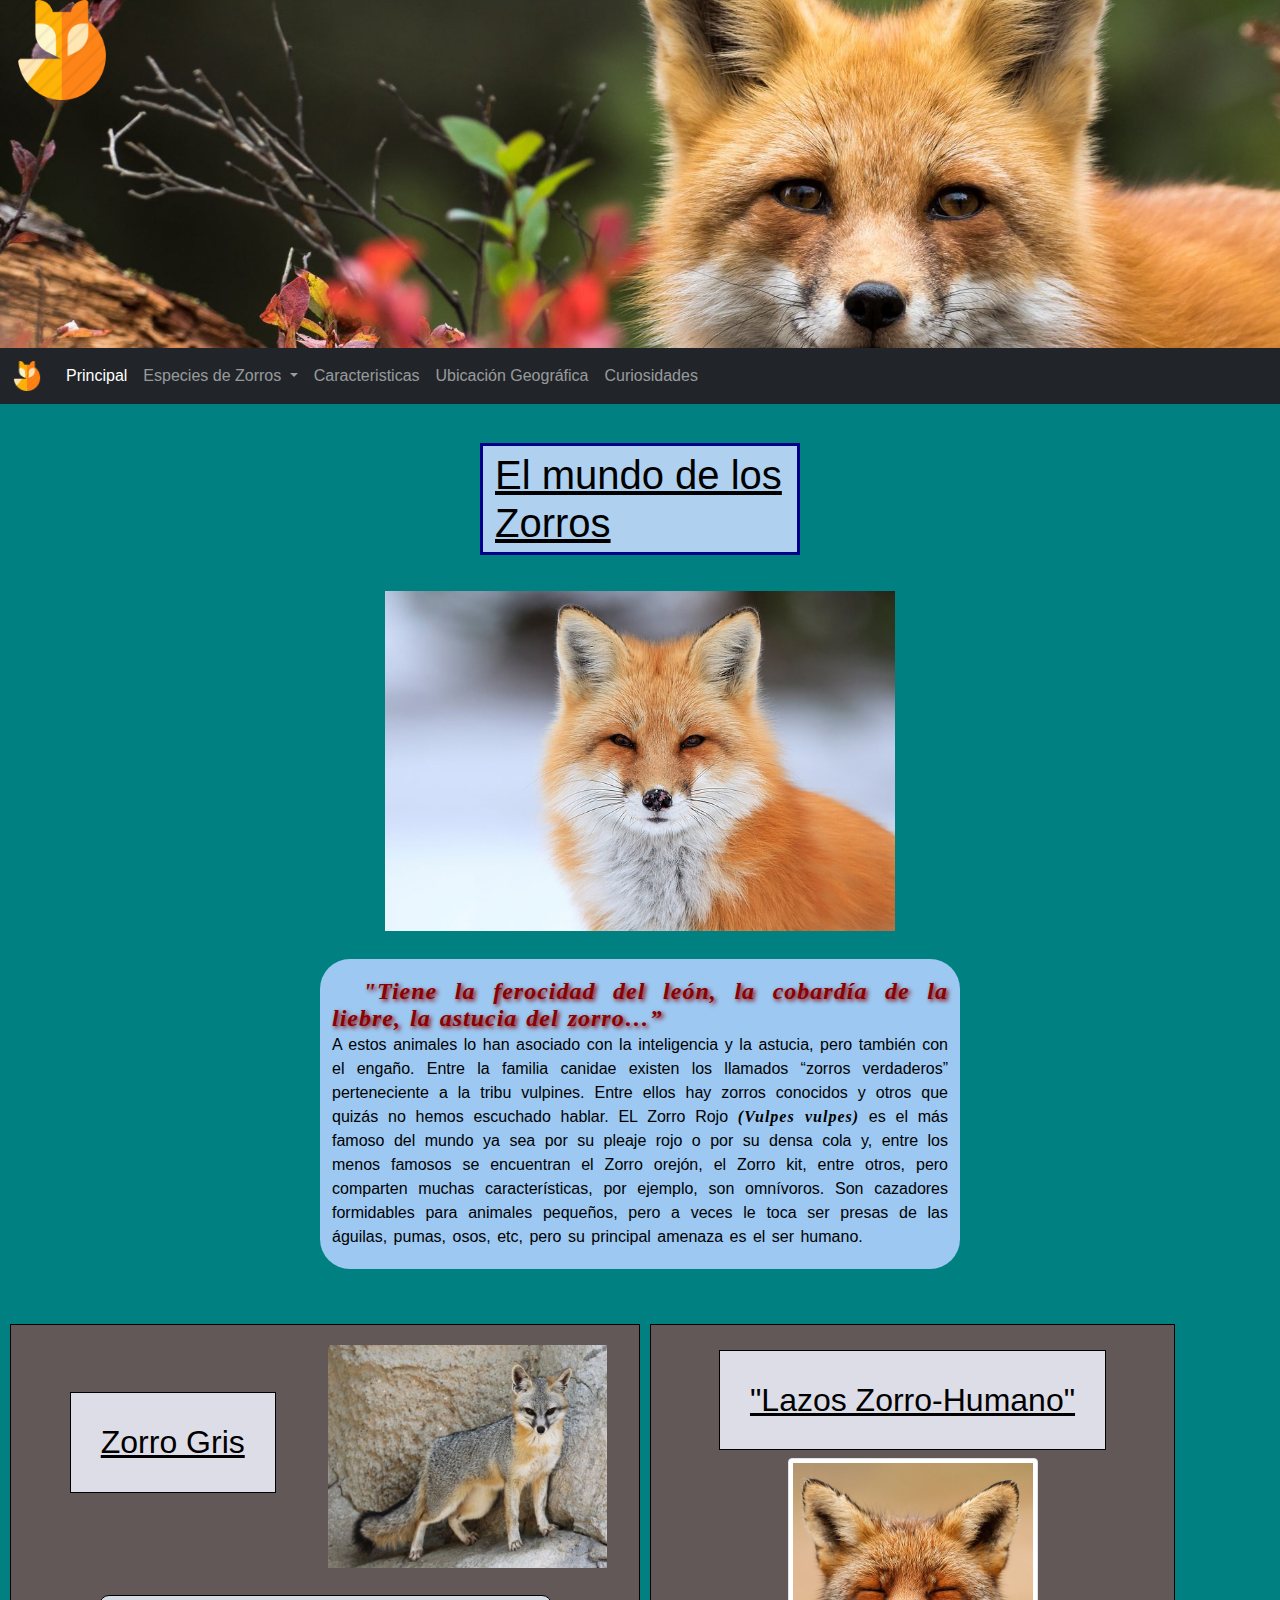
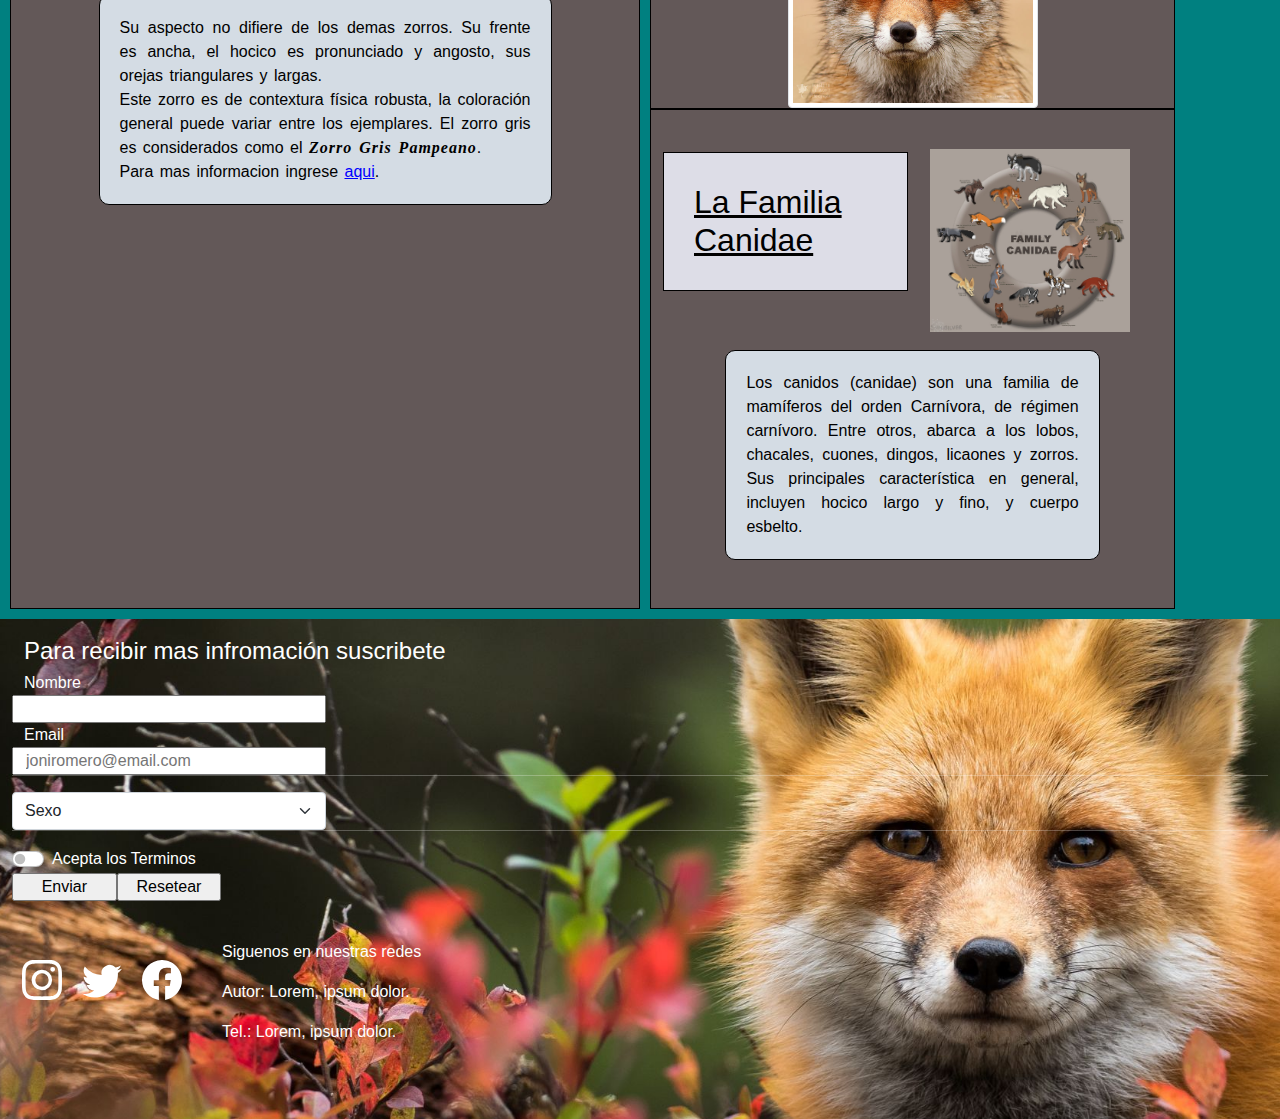
<file: index.html>
<!DOCTYPE html>
<html lang="es">
    <head>
        <meta charset="UTF-8">
        <meta http-equiv="X-UA-Compatible" content="IE=edge">
        <meta name="viewport" content="width=device-width, initial-scale=1.0">
        <title>Zorro</title>
        <link rel="stylesheet" href="CSS/style.css"/>
        <link rel="stylesheet" href="CSS/css/bootstrap.css">
    </head>

    <body >
        <header class="encabezado container-fluid ">
            <a href="index.html"> <img class="encabezado__logo animaLogo " src="imagenes/foxca.png"  alt="Imagen del logo"></a>          
        </header> 

        <nav class="navbar navbar-expand-lg navbar-dark bg-dark">
            <div class="container-fluid">
              <a class="navbar-brand" href="index.html"><img src="./imagenes/foxca.png" alt="" width="30" height="30"></a>
              <button class="navbar-toggler" type="button" data-bs-toggle="collapse" data-bs-target="#navbarSupportedContent" aria-controls="navbarSupportedContent" aria-expanded="false" aria-label="Toggle navigation">
                <span class="navbar-toggler-icon"></span>
              </button>
              <div class="collapse navbar-collapse" id="navbarSupportedContent">
                <ul class="navbar-nav me-auto mb-2 mb-lg-0">
                  <li class="nav-item">
                    <a class="nav-link active" aria-current="page" href="../index.html">Principal</a>
                  </li>
                  <li class="nav-item dropdown">
                    <a class="nav-link dropdown-toggle" href="Especiesdezorros.html" id="navbarDropdown" role="button" data-bs-toggle="dropdown" aria-expanded="false">
                        Especies de Zorros
                    </a>
                    <ul class="dropdown-menu" aria-labelledby="navbarDropdown">
                        <li><a class="dropdown-item" href="pages/Especiesdezorros.html">Especies de Zorros</a></li>
                      <li><a class="dropdown-item" href="pages/Especiesdezorros.html#zartico">Zorro Artico</a></li>
                      <li><a class="dropdown-item" href="pages/Especiesdezorros.html#zfenec">Zorro Fenec</a></li>
                      <li><a class="dropdown-item" href="pages/Especiesdezorros.html#zveloz">Zorro Veloz</a></li>
                      <li><a class="dropdown-item" href="pages/Especiesdezorros.html#zkit">Zorro Kit</a></li>
                      <li><a class="dropdown-item" href="pages/Especiesdezorros.html#zrojo">Zorro Rojo</a></li>
                      <li><a class="dropdown-item" href="pages/Especiesdezorros.html#gris">Zorro Gris</a></li>
                    </ul>
                  </li>
                  <li class="nav-item">
                    <a class="nav-link" href="pages/Caracteristica.html">Caracteristicas</a>
                  </li>
                  <li class="nav-item">
                    <a class="nav-link" href="pages/Ubicaciongeografica.html">Ubicación Geográfica</a>
                  </li>
                  <li class="nav-item">
                    <a class="nav-link" href="pages/Curiosidades.html">Curiosidades</a>
                  </li>
                </ul>
              </div>
            </div>
          </nav>
        <div class="margenes"></div>
        <!--introduccion-->
        <div class="container-fluid">
            <div class="principio row">
                <h1 class="titulo principio__deco col-xl-3 col-lg-3 col-md-6 col-sm-7 col-xs-7">El mundo de los Zorros</h1>
                <img class=" img-fluid imgprincipal col-md-6 col-xl-5 col-lg-6" src="imagenes/zorroindex.jpg" alt="Imagen del Zorro">
                <p class="principio__flex col-xl-6 col-lg-4 col-md-6 col-sm-12">
                    <span class="negrita negrita--des ">"Tiene la ferocidad del león, la cobardía  de la liebre, la astucia del zorro…”</span>
                    <br>
                    A estos animales lo han asociado con la inteligencia y la astucia, pero también con el engaño.  Entre la familia canidae existen los llamados “zorros verdaderos” perteneciente a la tribu vulpines. Entre ellos hay zorros conocidos y otros que quizás no hemos escuchado hablar. EL Zorro Rojo <span class="negrita">(Vulpes vulpes)</span> es el más famoso del mundo ya sea por su pleaje rojo o por su densa cola y, entre los menos famosos se encuentran el Zorro orejón, el Zorro kit, entre otros, pero comparten muchas características, por ejemplo, son omnívoros. Son cazadores formidables para animales pequeños, pero a veces le toca ser presas de las águilas, pumas, osos, etc, pero su principal amenaza es el ser humano.
                </p>
            </div>
        </div>
        
        <!--Contenido principal-->
        <div class="container-fluid ">
        <main class="grido row  ">
        <!--Seccion zorro gris-->
            <div class="a  col-xl-6 col-lg-6 col-md-12 col-sm-12">
                <section>
                    <article class="gris">
                        <h2 class="gris__titulo tituloHdos">Zorro Gris</h2>
                        <img class="gris__img img-fluid" src="imagenes/zorrogris.jpeg" alt="Zorro gris">
                        <p class="gris__texto principio__flex">Su aspecto no difiere de los demas zorros. Su frente es ancha, el hocico es pronunciado y angosto, sus orejas triangulares y largas.<br>Este zorro es de contextura física robusta, la coloración general puede variar entre los ejemplares. El zorro gris es considerados como el <spam class="negrita">Zorro Gris Pampeano</spam>.<br>Para mas informacion ingrese <a class="azul" href="pages/Especiesdezorros.html#gris">aqui</a>. <!-- Enlace a el Zorro gris-->
                        </p>
                    </article>
                </section>
            </div>
            <div class="col-lg-5 col-md-12">
                <div class="row">
            <div class="b  col-lg-12 col-md-6 col-sm-12">
                <section class="zorroHum">
                    <h2 class="titulogdos tituloHdos">"Lazos Zorro-Humano"</h2>
                    <a class="img-fluid animaImag animaSinefe" href="pages/Curiosidades.html#enlacecuriosidades"><img class=" img-thumbnail imgSecundario" src="imagenes/zorrocuriosidades.jpg" alt="Imagen"></a> <!--Enlace directo a curiosidades-->
                </section>
            </div>
            <div class="c espaciado col-lg-12 col-md-6 col-sm-12">
                <aside class="flexcan" >
                    <h2 class="tituloHdos  canidaeUno">La Familia Canidae</h2>
                    <img class=" canidaeDos img-fluid" src="imagenes/canidae.jpg" alt="Imagen">
                    <p class=" gris__texto principio__flex canidaeTres">
                        Los canidos (canidae) son una familia de mamíferos del orden Carnívora, de régimen carnívoro.  Entre otros, abarca a los lobos, chacales, cuones, dingos, licaones y zorros. Sus principales característica en general, incluyen hocico largo y fino, y cuerpo esbelto.
                    </p>
                </aside>
            </div>
        </div>
        </div>
        </main>
        </div>
        <footer class="footerSolo container-fluid">
            <form class="footersolo__formulario container-fluid" action="">
                <fieldset class="row">
                    <legend>Para recibir mas infromación suscribete</legend>
                    <label for="Nombre">Nombre</label>
                    <input class="col-xl-3 col-lg-3 col-md-5" type="text" name="Nombre"/>
                    <label for="Mail">Email</label>
                    <input class="col-xl-3 col-lg-3 col-md-5" type="email" name="Mail" placeholder="joniromero@email.com"/>
                    <hr class="col-xl-12">
                    <div class="col-xl-3 col-lg-3 col-md-3">
                        <div class="row">
                    <select class="form-select col-lg-3 col-md-3 col-xl-3" aria-label="Default select example">
                        <option selected>Sexo</option>
                        <option value="1">Hombre</option>
                        <option value="2">Mujer</option>
                        <option value="3">Otro</option>
                    </select></div> </div>
                    
                    <hr class="col-xl-12">
                    <div class="form-check form-switch ">
                        <input class="form-check-input" type="checkbox" id="flexSwitchCheckDefault">
                        <label class="form-check-label" for="flexSwitchCheckDefault">Acepta los Terminos</label>
                      </div>
                    <br>
                    <input class="col-xl-1 col-md-3" type="submit" value="Enviar"/>
                    <input class="col-xl-1 col-md-3" type="reset" value="Resetear"/>
                </fieldset>
            </form>
            <div class="footersolo__redes">
                <div class="footersolo__redes--space">
                    <svg xmlns="http://www.w3.org/2000/svg" width="40" height="40" fill="currentColor" class="bi bi-facebook" viewBox="0 0 16 16">
                    <path d="M16 8.049c0-4.446-3.582-8.05-8-8.05C3.58 0-.002 3.603-.002 8.05c0 4.017 2.926 7.347 6.75 7.951v-5.625h-2.03V8.05H6.75V6.275c0-2.017 1.195-3.131 3.022-3.131.876 0 1.791.157 1.791.157v1.98h-1.009c-.993 0-1.303.621-1.303 1.258v1.51h2.218l-.354 2.326H9.25V16c3.824-.604 6.75-3.934 6.75-7.951z"/>
                </svg>
                </div>
                <div class="footersolo__redes--space"><svg xmlns="http://www.w3.org/2000/svg" width="40" height="40" fill="currentColor" class="bi bi-twitter" viewBox="0 0 16 16">
                    <path d="M5.026 15c6.038 0 9.341-5.003 9.341-9.334 0-.14 0-.282-.006-.422A6.685 6.685 0 0 0 16 3.542a6.658 6.658 0 0 1-1.889.518 3.301 3.301 0 0 0 1.447-1.817 6.533 6.533 0 0 1-2.087.793A3.286 3.286 0 0 0 7.875 6.03a9.325 9.325 0 0 1-6.767-3.429 3.289 3.289 0 0 0 1.018 4.382A3.323 3.323 0 0 1 .64 6.575v.045a3.288 3.288 0 0 0 2.632 3.218 3.203 3.203 0 0 1-.865.115 3.23 3.23 0 0 1-.614-.057 3.283 3.283 0 0 0 3.067 2.277A6.588 6.588 0 0 1 .78 13.58a6.32 6.32 0 0 1-.78-.045A9.344 9.344 0 0 0 5.026 15z"/>
                  </svg></div>
                <div class="footersolo__redes--space"><svg xmlns="http://www.w3.org/2000/svg" width="40" height="40" fill="currentColor" class="bi bi-instagram" viewBox="0 0 16 16">
                    <path d="M8 0C5.829 0 5.556.01 4.703.048 3.85.088 3.269.222 2.76.42a3.917 3.917 0 0 0-1.417.923A3.927 3.927 0 0 0 .42 2.76C.222 3.268.087 3.85.048 4.7.01 5.555 0 5.827 0 8.001c0 2.172.01 2.444.048 3.297.04.852.174 1.433.372 1.942.205.526.478.972.923 1.417.444.445.89.719 1.416.923.51.198 1.09.333 1.942.372C5.555 15.99 5.827 16 8 16s2.444-.01 3.298-.048c.851-.04 1.434-.174 1.943-.372a3.916 3.916 0 0 0 1.416-.923c.445-.445.718-.891.923-1.417.197-.509.332-1.09.372-1.942C15.99 10.445 16 10.173 16 8s-.01-2.445-.048-3.299c-.04-.851-.175-1.433-.372-1.941a3.926 3.926 0 0 0-.923-1.417A3.911 3.911 0 0 0 13.24.42c-.51-.198-1.092-.333-1.943-.372C10.443.01 10.172 0 7.998 0h.003zm-.717 1.442h.718c2.136 0 2.389.007 3.232.046.78.035 1.204.166 1.486.275.373.145.64.319.92.599.28.28.453.546.598.92.11.281.24.705.275 1.485.039.843.047 1.096.047 3.231s-.008 2.389-.047 3.232c-.035.78-.166 1.203-.275 1.485a2.47 2.47 0 0 1-.599.919c-.28.28-.546.453-.92.598-.28.11-.704.24-1.485.276-.843.038-1.096.047-3.232.047s-2.39-.009-3.233-.047c-.78-.036-1.203-.166-1.485-.276a2.478 2.478 0 0 1-.92-.598 2.48 2.48 0 0 1-.6-.92c-.109-.281-.24-.705-.275-1.485-.038-.843-.046-1.096-.046-3.233 0-2.136.008-2.388.046-3.231.036-.78.166-1.204.276-1.486.145-.373.319-.64.599-.92.28-.28.546-.453.92-.598.282-.11.705-.24 1.485-.276.738-.034 1.024-.044 2.515-.045v.002zm4.988 1.328a.96.96 0 1 0 0 1.92.96.96 0 0 0 0-1.92zm-4.27 1.122a4.109 4.109 0 1 0 0 8.217 4.109 4.109 0 0 0 0-8.217zm0 1.441a2.667 2.667 0 1 1 0 5.334 2.667 2.667 0 0 1 0-5.334z"/>
                  </svg>
                </div>
            </div>
            <div class="row">
                <p class="footersolo__contactos">Siguenos en nuestras redes</p>
                <p class="footersolo__contactos">Autor: Lorem, ipsum dolor. </p>
                <p class="footersolo__contactos">Tel.: Lorem, ipsum dolor. </p>
            </div>     
        </footer>
    </body>
    <script src="https://cdn.jsdelivr.net/npm/@popperjs/core@2.9.3/dist/umd/popper.min.js" integrity="sha384-eMNCOe7tC1doHpGoWe/6oMVemdAVTMs2xqW4mwXrXsW0L84Iytr2wi5v2QjrP/xp" crossorigin="anonymous"></script>
<script src="https://cdn.jsdelivr.net/npm/bootstrap@5.1.0/dist/js/bootstrap.min.js" integrity="sha384-cn7l7gDp0eyniUwwAZgrzD06kc/tftFf19TOAs2zVinnD/C7E91j9yyk5//jjpt/" crossorigin="anonymous"></script>
</html>
</file>
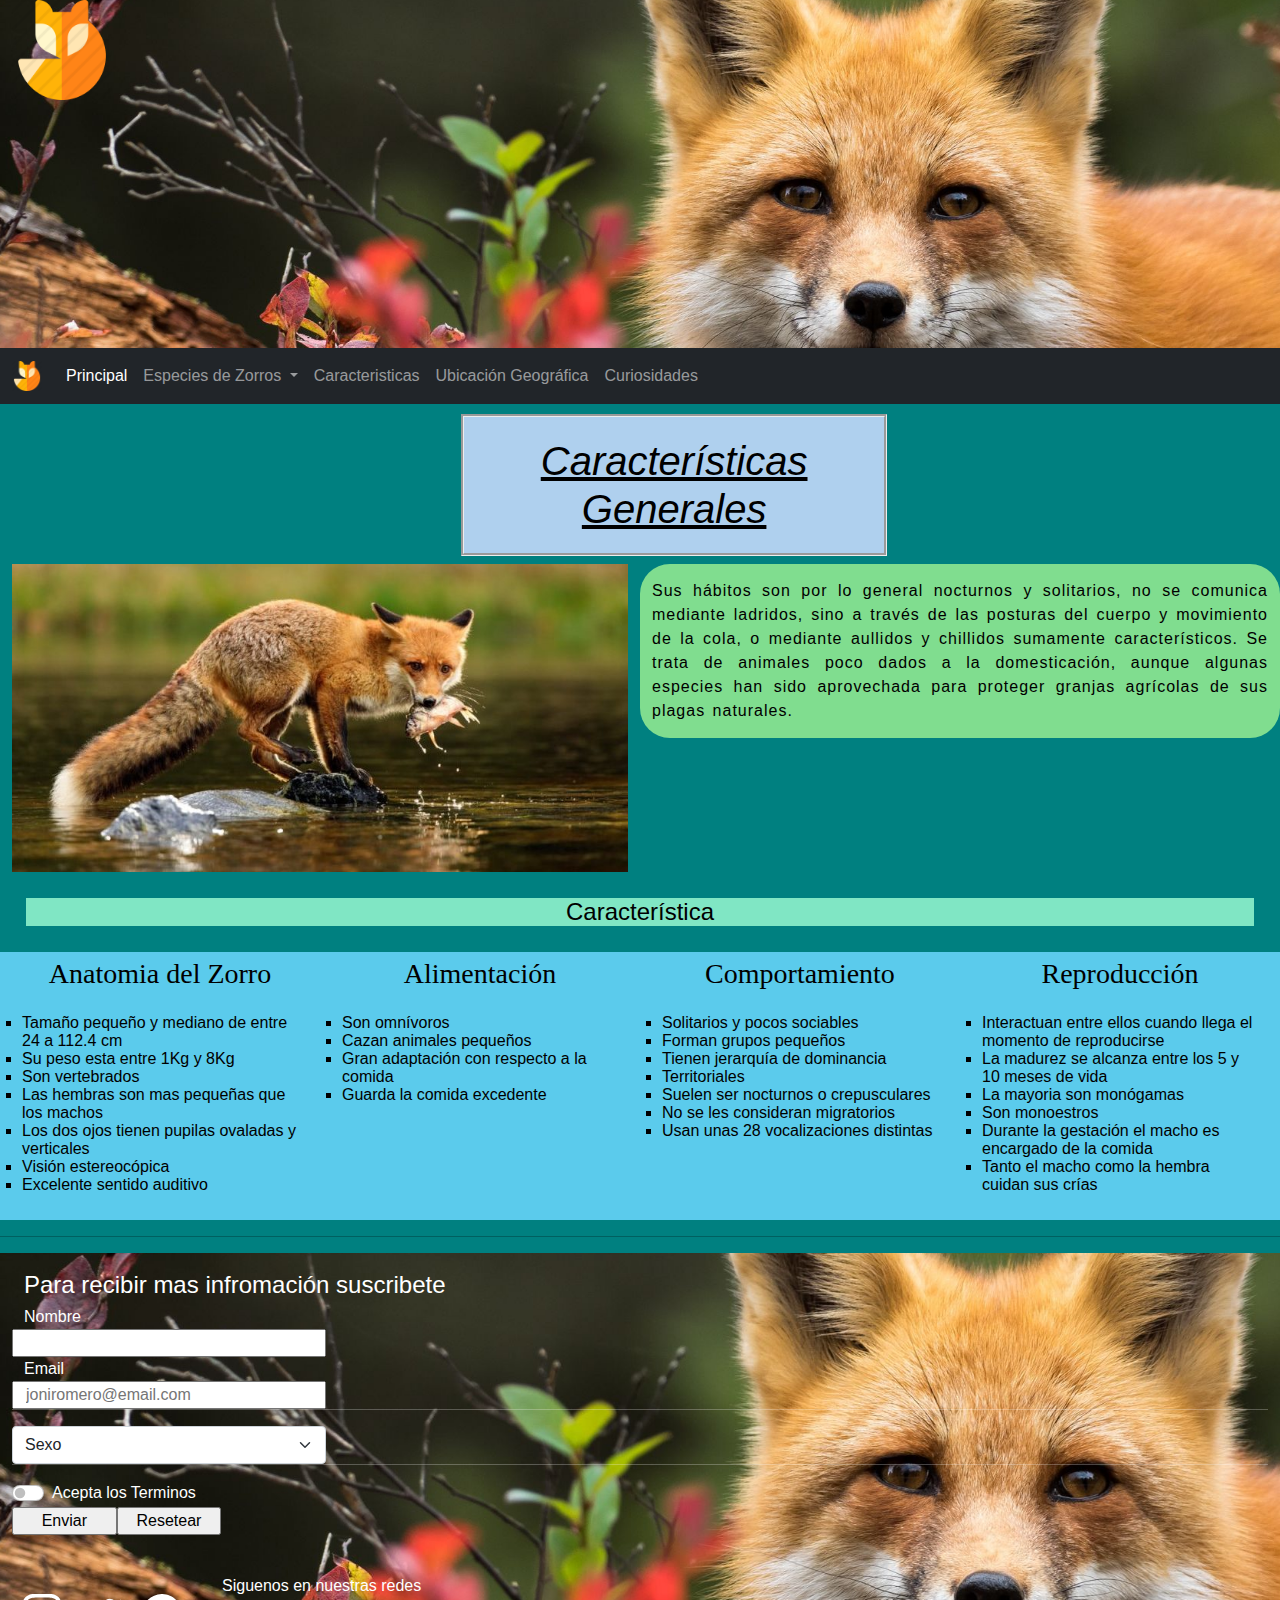
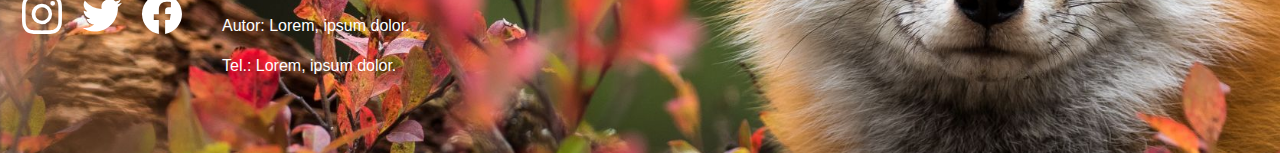
<file: pages/Caracteristica.html>
<!DOCTYPE html>
<html lang="es">
<head>
    <meta charset="UTF-8">
    <meta http-equiv="X-UA-Compatible" content="IE=edge">
    <meta name="viewport" content="width=device-width, initial-scale=1.0">
    <title>Característica</title>
    <link rel="stylesheet" href="../CSS/style.css"/>
    <link rel="stylesheet" href="../CSS/css/bootstrap.css">
</head>
<body>
    <header class="encabezado container-fluid">
        <a href="../index.html"> <img class="encabezado__logo animaLogo" src="../imagenes/foxca.png"  alt="Imagen del logo"></a>    
    </header>
    <nav class="navbar navbar-expand-lg navbar-dark bg-dark">
        <div class="container-fluid">
          <a class="navbar-brand" href="../index.html"><img src="../imagenes/foxca.png" alt="" width="30" height="30"></a>
          <button class="navbar-toggler" type="button" data-bs-toggle="collapse" data-bs-target="#navbarSupportedContent" aria-controls="navbarSupportedContent" aria-expanded="false" aria-label="Toggle navigation">
            <span class="navbar-toggler-icon"></span>
          </button>
          <div class="collapse navbar-collapse" id="navbarSupportedContent">
            <ul class="navbar-nav me-auto mb-2 mb-lg-0">
              <li class="nav-item">
                <a class="nav-link active" aria-current="page" href="../index.html">Principal</a>
              </li>
              <li class="nav-item dropdown">
                <a class="nav-link dropdown-toggle" href="Especiesdezorros.html" id="navbarDropdown" role="button" data-bs-toggle="dropdown" aria-expanded="false">
                    Especies de Zorros
                </a>
                <ul class="dropdown-menu" aria-labelledby="navbarDropdown">
                    <li><a class="dropdown-item" href="Especiesdezorros.html">Especies de Zorros</a></li>
                  <li><a class="dropdown-item" href="Especiesdezorros.html#zartico">Zorro Artico</a></li>
                  <li><a class="dropdown-item" href="Especiesdezorros.html#zfenec">Zorro Fenec</a></li>
                  <li><a class="dropdown-item" href="Especiesdezorros.html#zveloz">Zorro Veloz</a></li>
                  <li><a class="dropdown-item" href="Especiesdezorros.html#zkit">Zorro Kit</a></li>
                  <li><a class="dropdown-item" href="Especiesdezorros.html#zrojo">Zorro Rojo</a></li>
                  <li><a class="dropdown-item" href="Especiesdezorros.html#gris">Zorro Gris</a></li>
                </ul>
              </li>
              <li class="nav-item">
                <a class="nav-link" href="Caracteristica.html">Caracteristicas</a>
              </li>
              <li class="nav-item">
                <a class="nav-link" href="Ubicaciongeografica.html">Ubicación Geográfica</a>
              </li>
              <li class="nav-item">
                <a class="nav-link" href="Curiosidades.html">Curiosidades</a>
              </li>
            </ul>
          </div>
        </div>
      </nav>
    <div class="margenes"></div>
    <div class="container-fluid">
    <div class="principioGrid row">
        <h1 class="tituloFond principio__deco col-xl-4 col-md-4 col-sm-5">Características Generales</h1>
        <img class="principio__img imagenc col-xl-6 col-md-12 img-fluid" src="../imagenes/caracteristicas.jpg" alt="imagen">
        <p class=" animaSinefe animaTexto textoCarac radio col-xl-6 ">
            Sus hábitos son por lo general nocturnos y solitarios, no se comunica mediante ladridos, sino a través de las posturas del cuerpo y movimiento de la cola, o mediante aullidos y chillidos sumamente característicos.
            Se trata de animales poco dados a la domesticación, aunque algunas especies han sido aprovechada para proteger granjas agrícolas de sus plagas naturales.
    </p>
    </div>
</div>
    <!--Seccion caracteristica y expandir los tema en otras pag-->
    <h2 class="moverTitulo">Característica</h2>
    <div class="container-fluid">
    <section class=" row">
        <article class="col-xl-3 fondoCaracteristicas">
            <h3 class="caracter__htres">Anatomia del Zorro</h3>
            <ul class="caracter__square">
                <li>Tamaño pequeño y mediano de entre 24 a 112.4 cm</li>
                <li>Su peso esta entre 1Kg y 8Kg</li>
                <li>Son vertebrados</li>
                <li>Las hembras son mas pequeñas que los machos</li>
                <li>Los dos ojos tienen pupilas ovaladas y verticales</li>
                <li>Visión estereocópica</li>
                <li>Excelente sentido auditivo</li>
            </ul>
        </article>
        <article class="col-xl-3 fondoCaracteristicas">  
                <h3 class="caracter__htres">Alimentación</h3>
                <ul class="caracter__square">
                    <li>Son omnívoros</li>
                    <li>Cazan animales pequeños</li>
                    <li>Gran adaptación con respecto a la comida</li>
                    <li>Guarda la comida excedente</li>
                </ul>
        </article>
        <article class="col-xl-3 fondoCaracteristicas">
            <h3 class="caracter__htres">Comportamiento</h3>
            <ul class="caracter__square">
                <li>Solitarios y pocos sociables</li>
                <li>Forman grupos pequeños</li>
                <li>Tienen jerarquía de dominancia</li>
                <li>Territoriales</li>
                <li>Suelen ser nocturnos o crepusculares</li>
                <li>No se les consideran migratorios</li>
                <li>Usan unas 28 vocalizaciones distintas</li>
            </ul>
        </article>
        <article class="col-xl-3 fondoCaracteristicas">
            <h3 class="caracter__htres">Reproducción</h3>
            <ul class="caracter__square">
                <li>Interactuan entre ellos cuando llega el momento de reproducirse</li>
                <li>La madurez se alcanza entre los 5 y 10 meses de vida</li>
                <li>La mayoria son monógamas</li>
                <li>Son monoestros</li>
                <li>Durante la gestación el macho es encargado de la comida</li>
                <li>Tanto el macho como la hembra cuidan sus crías</li>
            </ul>        
        </article>
    </section>
    </div>
    <hr>
    <footer class="footerSolo container-fluid">
        <form class="footersolo__formulario container-fluid" action="">
            <fieldset class="row">
                <legend>Para recibir mas infromación suscribete</legend>
                <label for="Nombre">Nombre</label>
                <input class="col-xl-3 col-lg-3 col-md-5" type="text" name="Nombre"/>
                <label for="Mail">Email</label>
                <input class="col-xl-3 col-lg-3 col-md-5" type="email" name="Mail" placeholder="joniromero@email.com"/>
                <hr class="col-xl-12">
                <div class="col-xl-3 col-lg-3 col-md-3">
                    <div class="row">
                <select class="form-select col-lg-3 col-md-3 col-xl-3" aria-label="Default select example">
                    <option selected>Sexo</option>
                    <option value="1">Hombre</option>
                    <option value="2">Mujer</option>
                    <option value="3">Otro</option>
                </select></div> </div>
                
                <hr class="col-xl-12">
                <div class="form-check form-switch ">
                    <input class="form-check-input" type="checkbox" id="flexSwitchCheckDefault">
                    <label class="form-check-label" for="flexSwitchCheckDefault">Acepta los Terminos</label>
                  </div>
                <br>
                <input class="col-xl-1 col-md-3" type="submit" value="Enviar"/>
                <input class="col-xl-1 col-md-3" type="reset" value="Resetear"/>
            </fieldset>
        </form>
        <div class="footersolo__redes">
            <div class="footersolo__redes--space">
                <svg xmlns="http://www.w3.org/2000/svg" width="40" height="40" fill="currentColor" class="bi bi-facebook" viewBox="0 0 16 16">
                <path d="M16 8.049c0-4.446-3.582-8.05-8-8.05C3.58 0-.002 3.603-.002 8.05c0 4.017 2.926 7.347 6.75 7.951v-5.625h-2.03V8.05H6.75V6.275c0-2.017 1.195-3.131 3.022-3.131.876 0 1.791.157 1.791.157v1.98h-1.009c-.993 0-1.303.621-1.303 1.258v1.51h2.218l-.354 2.326H9.25V16c3.824-.604 6.75-3.934 6.75-7.951z"/>
            </svg></div>
            <div class="footersolo__redes--space"><svg xmlns="http://www.w3.org/2000/svg" width="40" height="40" fill="currentColor" class="bi bi-twitter" viewBox="0 0 16 16">
                <path d="M5.026 15c6.038 0 9.341-5.003 9.341-9.334 0-.14 0-.282-.006-.422A6.685 6.685 0 0 0 16 3.542a6.658 6.658 0 0 1-1.889.518 3.301 3.301 0 0 0 1.447-1.817 6.533 6.533 0 0 1-2.087.793A3.286 3.286 0 0 0 7.875 6.03a9.325 9.325 0 0 1-6.767-3.429 3.289 3.289 0 0 0 1.018 4.382A3.323 3.323 0 0 1 .64 6.575v.045a3.288 3.288 0 0 0 2.632 3.218 3.203 3.203 0 0 1-.865.115 3.23 3.23 0 0 1-.614-.057 3.283 3.283 0 0 0 3.067 2.277A6.588 6.588 0 0 1 .78 13.58a6.32 6.32 0 0 1-.78-.045A9.344 9.344 0 0 0 5.026 15z"/>
              </svg></div>
            <div class="footersolo__redes--space"><svg xmlns="http://www.w3.org/2000/svg" width="40" height="40" fill="currentColor" class="bi bi-instagram" viewBox="0 0 16 16">
                <path d="M8 0C5.829 0 5.556.01 4.703.048 3.85.088 3.269.222 2.76.42a3.917 3.917 0 0 0-1.417.923A3.927 3.927 0 0 0 .42 2.76C.222 3.268.087 3.85.048 4.7.01 5.555 0 5.827 0 8.001c0 2.172.01 2.444.048 3.297.04.852.174 1.433.372 1.942.205.526.478.972.923 1.417.444.445.89.719 1.416.923.51.198 1.09.333 1.942.372C5.555 15.99 5.827 16 8 16s2.444-.01 3.298-.048c.851-.04 1.434-.174 1.943-.372a3.916 3.916 0 0 0 1.416-.923c.445-.445.718-.891.923-1.417.197-.509.332-1.09.372-1.942C15.99 10.445 16 10.173 16 8s-.01-2.445-.048-3.299c-.04-.851-.175-1.433-.372-1.941a3.926 3.926 0 0 0-.923-1.417A3.911 3.911 0 0 0 13.24.42c-.51-.198-1.092-.333-1.943-.372C10.443.01 10.172 0 7.998 0h.003zm-.717 1.442h.718c2.136 0 2.389.007 3.232.046.78.035 1.204.166 1.486.275.373.145.64.319.92.599.28.28.453.546.598.92.11.281.24.705.275 1.485.039.843.047 1.096.047 3.231s-.008 2.389-.047 3.232c-.035.78-.166 1.203-.275 1.485a2.47 2.47 0 0 1-.599.919c-.28.28-.546.453-.92.598-.28.11-.704.24-1.485.276-.843.038-1.096.047-3.232.047s-2.39-.009-3.233-.047c-.78-.036-1.203-.166-1.485-.276a2.478 2.478 0 0 1-.92-.598 2.48 2.48 0 0 1-.6-.92c-.109-.281-.24-.705-.275-1.485-.038-.843-.046-1.096-.046-3.233 0-2.136.008-2.388.046-3.231.036-.78.166-1.204.276-1.486.145-.373.319-.64.599-.92.28-.28.546-.453.92-.598.282-.11.705-.24 1.485-.276.738-.034 1.024-.044 2.515-.045v.002zm4.988 1.328a.96.96 0 1 0 0 1.92.96.96 0 0 0 0-1.92zm-4.27 1.122a4.109 4.109 0 1 0 0 8.217 4.109 4.109 0 0 0 0-8.217zm0 1.441a2.667 2.667 0 1 1 0 5.334 2.667 2.667 0 0 1 0-5.334z"/>
              </svg></div>
        </div>
        <div class="row">
            <p class="footersolo__contactos">Siguenos en nuestras redes</p>
            <p class="footersolo__contactos">Autor: Lorem, ipsum dolor. </p>
            <p class="footersolo__contactos">Tel.: Lorem, ipsum dolor. </p>
        </div>
    </footer>
</body>
<script src="https://cdn.jsdelivr.net/npm/@popperjs/core@2.9.3/dist/umd/popper.min.js" integrity="sha384-eMNCOe7tC1doHpGoWe/6oMVemdAVTMs2xqW4mwXrXsW0L84Iytr2wi5v2QjrP/xp" crossorigin="anonymous"></script>
<script src="https://cdn.jsdelivr.net/npm/bootstrap@5.1.0/dist/js/bootstrap.min.js" integrity="sha384-cn7l7gDp0eyniUwwAZgrzD06kc/tftFf19TOAs2zVinnD/C7E91j9yyk5//jjpt/" crossorigin="anonymous"></script>
</body>
</html>
</file>
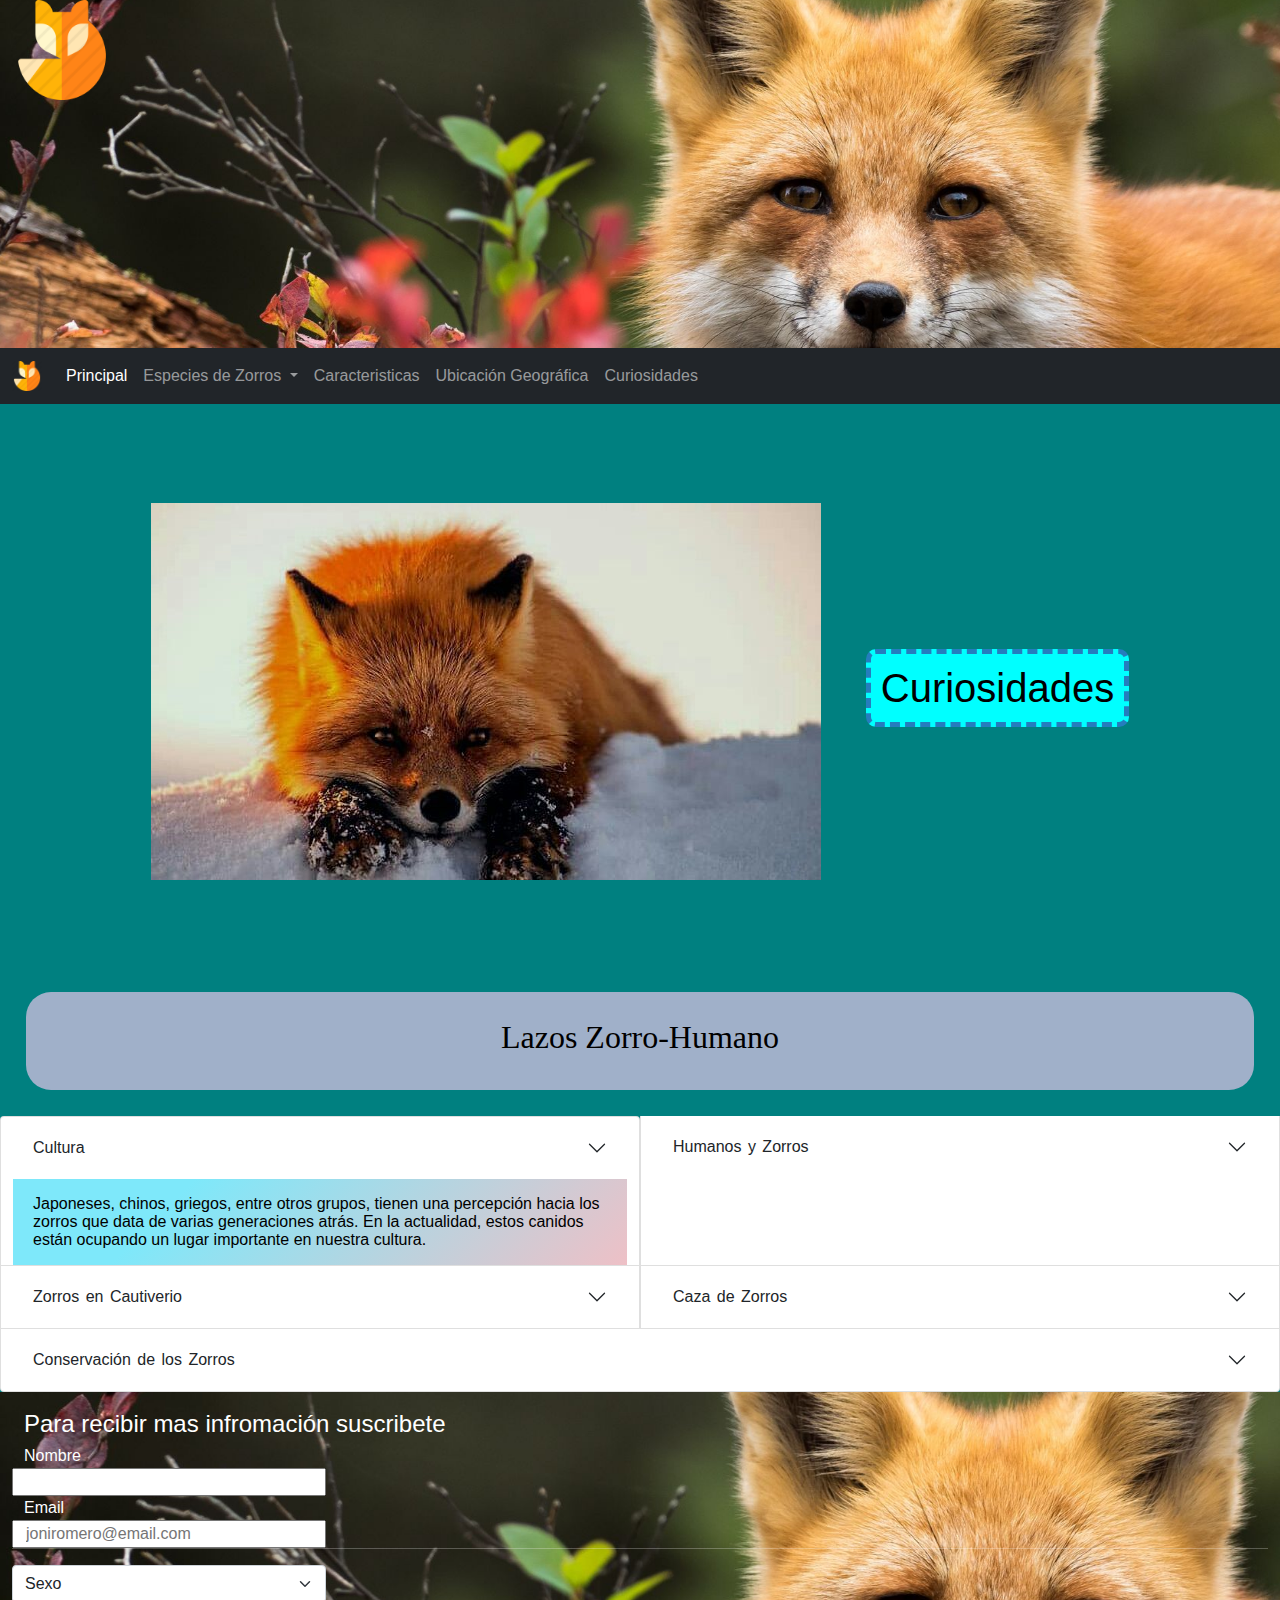
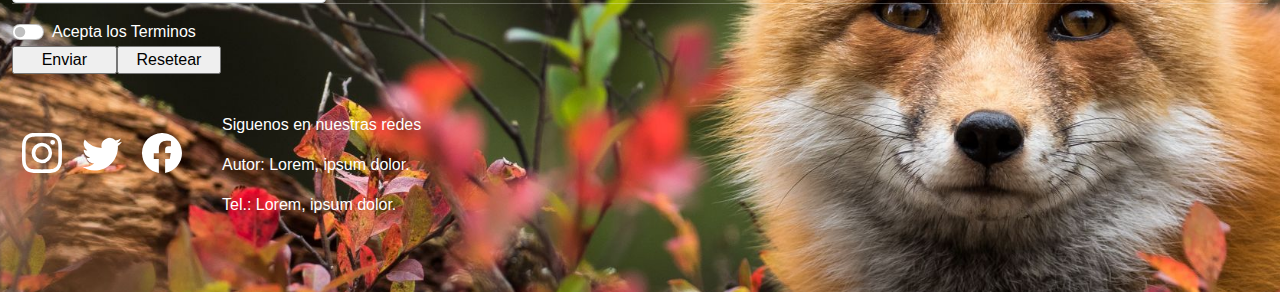
<file: pages/Curiosidades.html>
<!DOCTYPE html>
<html lang="es">
<head>
    <meta charset="UTF-8">
    <meta http-equiv="X-UA-Compatible" content="IE=edge">
    <meta name="viewport" content="width=device-width, initial-scale=1.0">
    <title>Curiosidades</title>
    <link rel="stylesheet" href="../CSS/style.css"/>
    <link rel="stylesheet" href="../CSS/css/bootstrap.css">
</head>
<body>
    <header class="encabezado container-fluid">
        <a href="../index.html"> <img class="encabezado__logo animaLogo" src="../imagenes/foxca.png"  alt="Imagen del logo"></a>    
    </header>
    <nav class="navbar navbar-expand-lg navbar-dark bg-dark">
      <div class="container-fluid">
        <a class="navbar-brand" href="../index.html"><img src="../imagenes/foxca.png" alt="" width="30" height="30"></a>
        <button class="navbar-toggler" type="button" data-bs-toggle="collapse" data-bs-target="#navbarSupportedContent" aria-controls="navbarSupportedContent" aria-expanded="false" aria-label="Toggle navigation">
          <span class="navbar-toggler-icon"></span>
        </button>
        <div class="collapse navbar-collapse" id="navbarSupportedContent">
          <ul class="navbar-nav me-auto mb-2 mb-lg-0">
            <li class="nav-item">
              <a class="nav-link active" aria-current="page" href="../index.html">Principal</a>
            </li>
            <li class="nav-item dropdown">
              <a class="nav-link dropdown-toggle" href="Especiesdezorros.html" id="navbarDropdown" role="button" data-bs-toggle="dropdown" aria-expanded="false">
                  Especies de Zorros
              </a>
              <ul class="dropdown-menu" aria-labelledby="navbarDropdown">
                  <li><a class="dropdown-item" href="Especiesdezorros.html">Especies de Zorros</a></li>
                <li><a class="dropdown-item" href="Especiesdezorros.html#zartico">Zorro Artico</a></li>
                <li><a class="dropdown-item" href="Especiesdezorros.html#zfenec">Zorro Fenec</a></li>
                <li><a class="dropdown-item" href="Especiesdezorros.html#zveloz">Zorro Veloz</a></li>
                <li><a class="dropdown-item" href="Especiesdezorros.html#zkit">Zorro Kit</a></li>
                <li><a class="dropdown-item" href="Especiesdezorros.html#zrojo">Zorro Rojo</a></li>
                <li><a class="dropdown-item" href="Especiesdezorros.html#gris">Zorro Gris</a></li>
              </ul>
            </li>
            <li class="nav-item">
              <a class="nav-link" href="Caracteristica.html">Caracteristicas</a>
            </li>
            <li class="nav-item">
              <a class="nav-link" href="Ubicaciongeografica.html">Ubicación Geográfica</a>
            </li>
            <li class="nav-item">
              <a class="nav-link" href="Curiosidades.html">Curiosidades</a>
            </li>
          </ul>
        </div>
      </div>
    </nav>
    <div class="margenes"></div>
    <div class="flexCur radio">
        <h1 id="enlacecuriosidades" class="flexCur__txt">Curiosidades</h1>
        <img class="img-fluid animaSinefe animaEfers" src="../imagenes/curiosidades.jpg" alt="imagen">
    </div>
    <div class="tituloFlexx">
        <h2 class="tituloFlexx__deco">Lazos Zorro-Humano</h2>
    </div>
    <!--Seccion curiosidades sobre el zorro-->
    <section class="gridCur radio container-fluid">
        <!--Buscar imagenes relacionada con cada item y expandir cada tema-->
          <div class="accordion row" id="accordionPanelsStayOpenExample">
            <div class="accordion-item col-xl-6">
              <h2 class="accordion-header" id="panelsStayOpen-headingOne">
                <button class="accordion-button collapsed text_curi blackColor" type="button" data-bs-toggle="collapse" data-bs-target="#panelsStayOpen-collapseOne" aria-expanded="true" aria-controls="panelsStayOpen-collapseOne">
                  Cultura
                </button>
              </h2>
              <div id="panelsStayOpen-collapseOne" class="accordion-collapse collapse show" aria-labelledby="panelsStayOpen-headingOne">
                <div class="accordion-body colorFondo">
                    Japoneses, chinos, griegos, entre otros grupos, tienen una percepción hacia los zorros que data de varias generaciones atrás. En la actualidad, estos canidos están ocupando un lugar importante en nuestra cultura.
                </div>
              </div>
            </div>
            <div class="accordion-item col-xl-6">
              <h2 class="accordion-header" id="panelsStayOpen-headingTwo">
                <button class="accordion-button collapsed text_curi blackColor" type="button" data-bs-toggle="collapse" data-bs-target="#panelsStayOpen-collapseTwo" aria-expanded="false" aria-controls="panelsStayOpen-collapseTwo">
                  Humanos y Zorros
                </button>
              </h2>
              <div id="panelsStayOpen-collapseTwo" class="accordion-collapse collapse" aria-labelledby="panelsStayOpen-headingTwo">
                <div class="accordion-body colorFondo">
                    Los zorros son animales sumamente populares, pero no siempre son gratamente aceptados. Aspectos positivos y negativos de la relación e interacción entre zorros y seres humanos.
                </div>
              </div>
            </div>
            <div class="accordion-item col-xl-6">
              <h2 class="accordion-header" id="panelsStayOpen-headingThree">
                <button class="accordion-button collapsed blackColor text_curi" type="button" data-bs-toggle="collapse" data-bs-target="#panelsStayOpen-collapseThree" aria-expanded="false" aria-controls="panelsStayOpen-collapseThree">
                    Zorros en Cautiverio
                </button>
              </h2>
              <div id="panelsStayOpen-collapseThree" class="accordion-collapse collapse" aria-labelledby="panelsStayOpen-headingThree">
                <div class="accordion-body colorFondo">
                    Gran número de zorro no viven  en libertad. Granjas, territorios humanos o zoológicos se han formado parte de su hábitat por diversos motivos.
                </div>
              </div>
            </div>
            <div class="accordion-item col-xl-6">
                <h2 class="accordion-header" id="panelsStayOpen-headingFour">
                  <button class="accordion-button collapsed blackColor text_curi" type="button" data-bs-toggle="collapse" data-bs-target="#panelsStayOpen-collapseFour" aria-expanded="false" aria-controls="panelsStayOpen-collapseFour">
                    Caza de Zorros
                  </button>
                </h2>
                <div id="panelsStayOpen-collapseFour" class="accordion-collapse collapse" aria-labelledby="panelsStayOpen-headingFour">
                  <div class="accordion-body colorFondo">
                    La caza de zorro se considera deportes en algunas partes del mundo, mientras que en otras regiones es un acto de crueldad que debe ser erradicado por completo. Vestir piel de zorro es otro tema polémico.
                  </div>
                </div>
              </div>
              <div class="accordion-item col-xl-12">
                <h2 class="accordion-header" id="panelsStayOpen-headingFive">
                  <button class="accordion-button collapsed blackColor text_curi" type="button" data-bs-toggle="collapse" data-bs-target="#panelsStayOpen-collapseFive" aria-expanded="false" aria-controls="panelsStayOpen-collapseFive">
                    Conservación de los Zorros
                  </button>
                </h2>
                <div id="panelsStayOpen-collapseFive" class="accordion-collapse collapse" aria-labelledby="panelsStayOpen-headingFive">
                  <div class="accordion-body colorFondo">
                    Todas las especies experimentan 3 intermitentes peligros: perdida de hábitat, caza y conflicto <br>con el ser humano. De las 20.022 especies en peligro de extinción que existen actualmente, un pequeño pertenece a los zorros.
                  </div>
                </div>
              </div>
          </div>
    </section>
    <footer class="footerSolo container-fluid">
      <form class="footersolo__formulario container-fluid" action="">
          <fieldset class="row">
              <legend>Para recibir mas infromación suscribete</legend>
              <label for="Nombre">Nombre</label>
              <input class="col-xl-3 col-lg-3 col-md-5" type="text" name="Nombre"/>
              <label for="Mail">Email</label>
              <input class="col-xl-3 col-lg-3 col-md-5" type="email" name="Mail" placeholder="joniromero@email.com"/>
              <hr class="col-xl-12">
              <div class="col-xl-3 col-lg-3 col-md-3">
                  <div class="row">
              <select class="form-select col-lg-3 col-md-3 col-xl-3" aria-label="Default select example">
                  <option selected>Sexo</option>
                  <option value="1">Hombre</option>
                  <option value="2">Mujer</option>
                  <option value="3">Otro</option>
              </select></div> </div>
              
              <hr class="col-xl-12">
              <div class="form-check form-switch ">
                  <input class="form-check-input" type="checkbox" id="flexSwitchCheckDefault">
                  <label class="form-check-label" for="flexSwitchCheckDefault">Acepta los Terminos</label>
                </div>
              <br>
              <input class="col-xl-1 col-md-3" type="submit" value="Enviar"/>
              <input class="col-xl-1 col-md-3" type="reset" value="Resetear"/>
          </fieldset>
      </form>
      <div class="footersolo__redes">
          <div class="footersolo__redes--space">
              <svg xmlns="http://www.w3.org/2000/svg" width="40" height="40" fill="currentColor" class="bi bi-facebook" viewBox="0 0 16 16">
              <path d="M16 8.049c0-4.446-3.582-8.05-8-8.05C3.58 0-.002 3.603-.002 8.05c0 4.017 2.926 7.347 6.75 7.951v-5.625h-2.03V8.05H6.75V6.275c0-2.017 1.195-3.131 3.022-3.131.876 0 1.791.157 1.791.157v1.98h-1.009c-.993 0-1.303.621-1.303 1.258v1.51h2.218l-.354 2.326H9.25V16c3.824-.604 6.75-3.934 6.75-7.951z"/>
          </svg></div>
          <div class="footersolo__redes--space"><svg xmlns="http://www.w3.org/2000/svg" width="40" height="40" fill="currentColor" class="bi bi-twitter" viewBox="0 0 16 16">
              <path d="M5.026 15c6.038 0 9.341-5.003 9.341-9.334 0-.14 0-.282-.006-.422A6.685 6.685 0 0 0 16 3.542a6.658 6.658 0 0 1-1.889.518 3.301 3.301 0 0 0 1.447-1.817 6.533 6.533 0 0 1-2.087.793A3.286 3.286 0 0 0 7.875 6.03a9.325 9.325 0 0 1-6.767-3.429 3.289 3.289 0 0 0 1.018 4.382A3.323 3.323 0 0 1 .64 6.575v.045a3.288 3.288 0 0 0 2.632 3.218 3.203 3.203 0 0 1-.865.115 3.23 3.23 0 0 1-.614-.057 3.283 3.283 0 0 0 3.067 2.277A6.588 6.588 0 0 1 .78 13.58a6.32 6.32 0 0 1-.78-.045A9.344 9.344 0 0 0 5.026 15z"/>
            </svg></div>
          <div class="footersolo__redes--space"><svg xmlns="http://www.w3.org/2000/svg" width="40" height="40" fill="currentColor" class="bi bi-instagram" viewBox="0 0 16 16">
              <path d="M8 0C5.829 0 5.556.01 4.703.048 3.85.088 3.269.222 2.76.42a3.917 3.917 0 0 0-1.417.923A3.927 3.927 0 0 0 .42 2.76C.222 3.268.087 3.85.048 4.7.01 5.555 0 5.827 0 8.001c0 2.172.01 2.444.048 3.297.04.852.174 1.433.372 1.942.205.526.478.972.923 1.417.444.445.89.719 1.416.923.51.198 1.09.333 1.942.372C5.555 15.99 5.827 16 8 16s2.444-.01 3.298-.048c.851-.04 1.434-.174 1.943-.372a3.916 3.916 0 0 0 1.416-.923c.445-.445.718-.891.923-1.417.197-.509.332-1.09.372-1.942C15.99 10.445 16 10.173 16 8s-.01-2.445-.048-3.299c-.04-.851-.175-1.433-.372-1.941a3.926 3.926 0 0 0-.923-1.417A3.911 3.911 0 0 0 13.24.42c-.51-.198-1.092-.333-1.943-.372C10.443.01 10.172 0 7.998 0h.003zm-.717 1.442h.718c2.136 0 2.389.007 3.232.046.78.035 1.204.166 1.486.275.373.145.64.319.92.599.28.28.453.546.598.92.11.281.24.705.275 1.485.039.843.047 1.096.047 3.231s-.008 2.389-.047 3.232c-.035.78-.166 1.203-.275 1.485a2.47 2.47 0 0 1-.599.919c-.28.28-.546.453-.92.598-.28.11-.704.24-1.485.276-.843.038-1.096.047-3.232.047s-2.39-.009-3.233-.047c-.78-.036-1.203-.166-1.485-.276a2.478 2.478 0 0 1-.92-.598 2.48 2.48 0 0 1-.6-.92c-.109-.281-.24-.705-.275-1.485-.038-.843-.046-1.096-.046-3.233 0-2.136.008-2.388.046-3.231.036-.78.166-1.204.276-1.486.145-.373.319-.64.599-.92.28-.28.546-.453.92-.598.282-.11.705-.24 1.485-.276.738-.034 1.024-.044 2.515-.045v.002zm4.988 1.328a.96.96 0 1 0 0 1.92.96.96 0 0 0 0-1.92zm-4.27 1.122a4.109 4.109 0 1 0 0 8.217 4.109 4.109 0 0 0 0-8.217zm0 1.441a2.667 2.667 0 1 1 0 5.334 2.667 2.667 0 0 1 0-5.334z"/>
            </svg></div>
      </div>
      <div class="row">
          <p class="footersolo__contactos">Siguenos en nuestras redes</p>
          <p class="footersolo__contactos">Autor: Lorem, ipsum dolor. </p>
          <p class="footersolo__contactos">Tel.: Lorem, ipsum dolor. </p>
      </div>
  </footer>
</body>
<script src="https://cdn.jsdelivr.net/npm/@popperjs/core@2.9.3/dist/umd/popper.min.js" integrity="sha384-eMNCOe7tC1doHpGoWe/6oMVemdAVTMs2xqW4mwXrXsW0L84Iytr2wi5v2QjrP/xp" crossorigin="anonymous"></script>
<script src="https://cdn.jsdelivr.net/npm/bootstrap@5.1.0/dist/js/bootstrap.min.js" integrity="sha384-cn7l7gDp0eyniUwwAZgrzD06kc/tftFf19TOAs2zVinnD/C7E91j9yyk5//jjpt/" crossorigin="anonymous"></script>
</body>
</html>
</file>
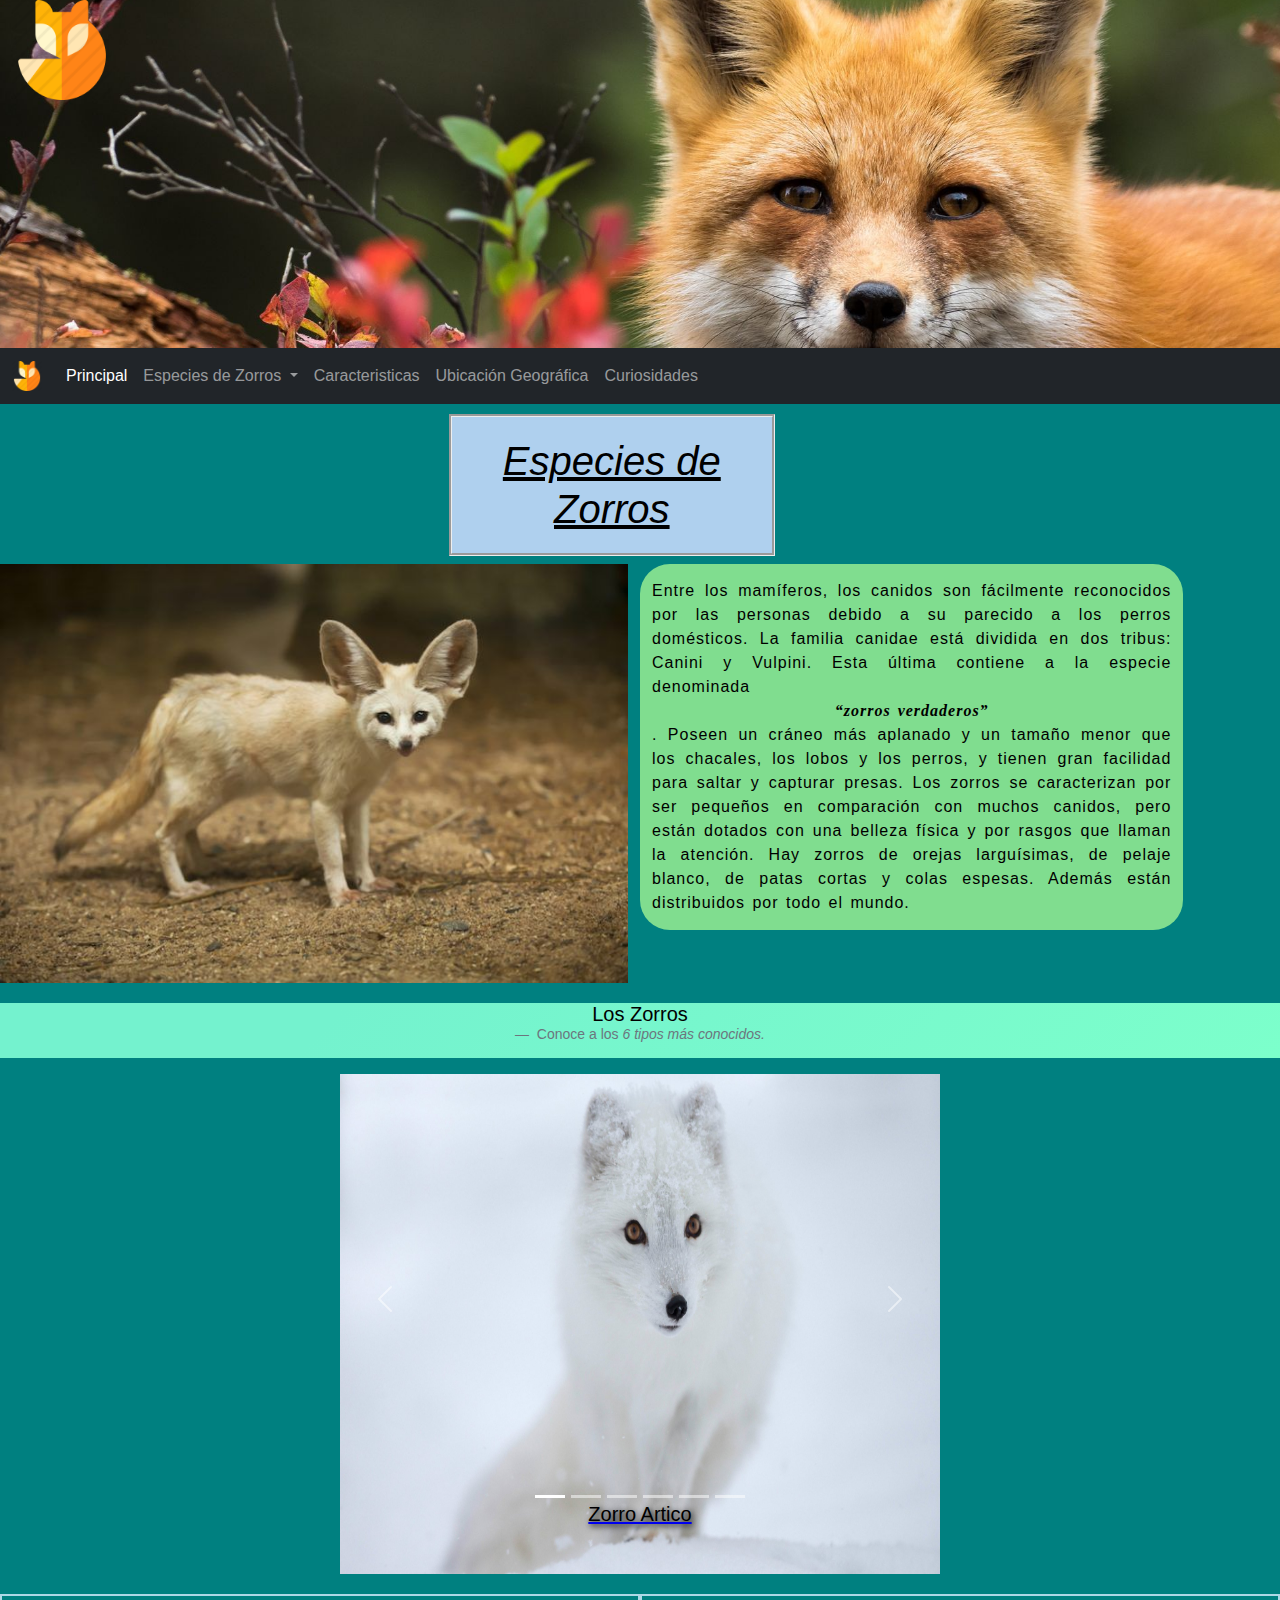
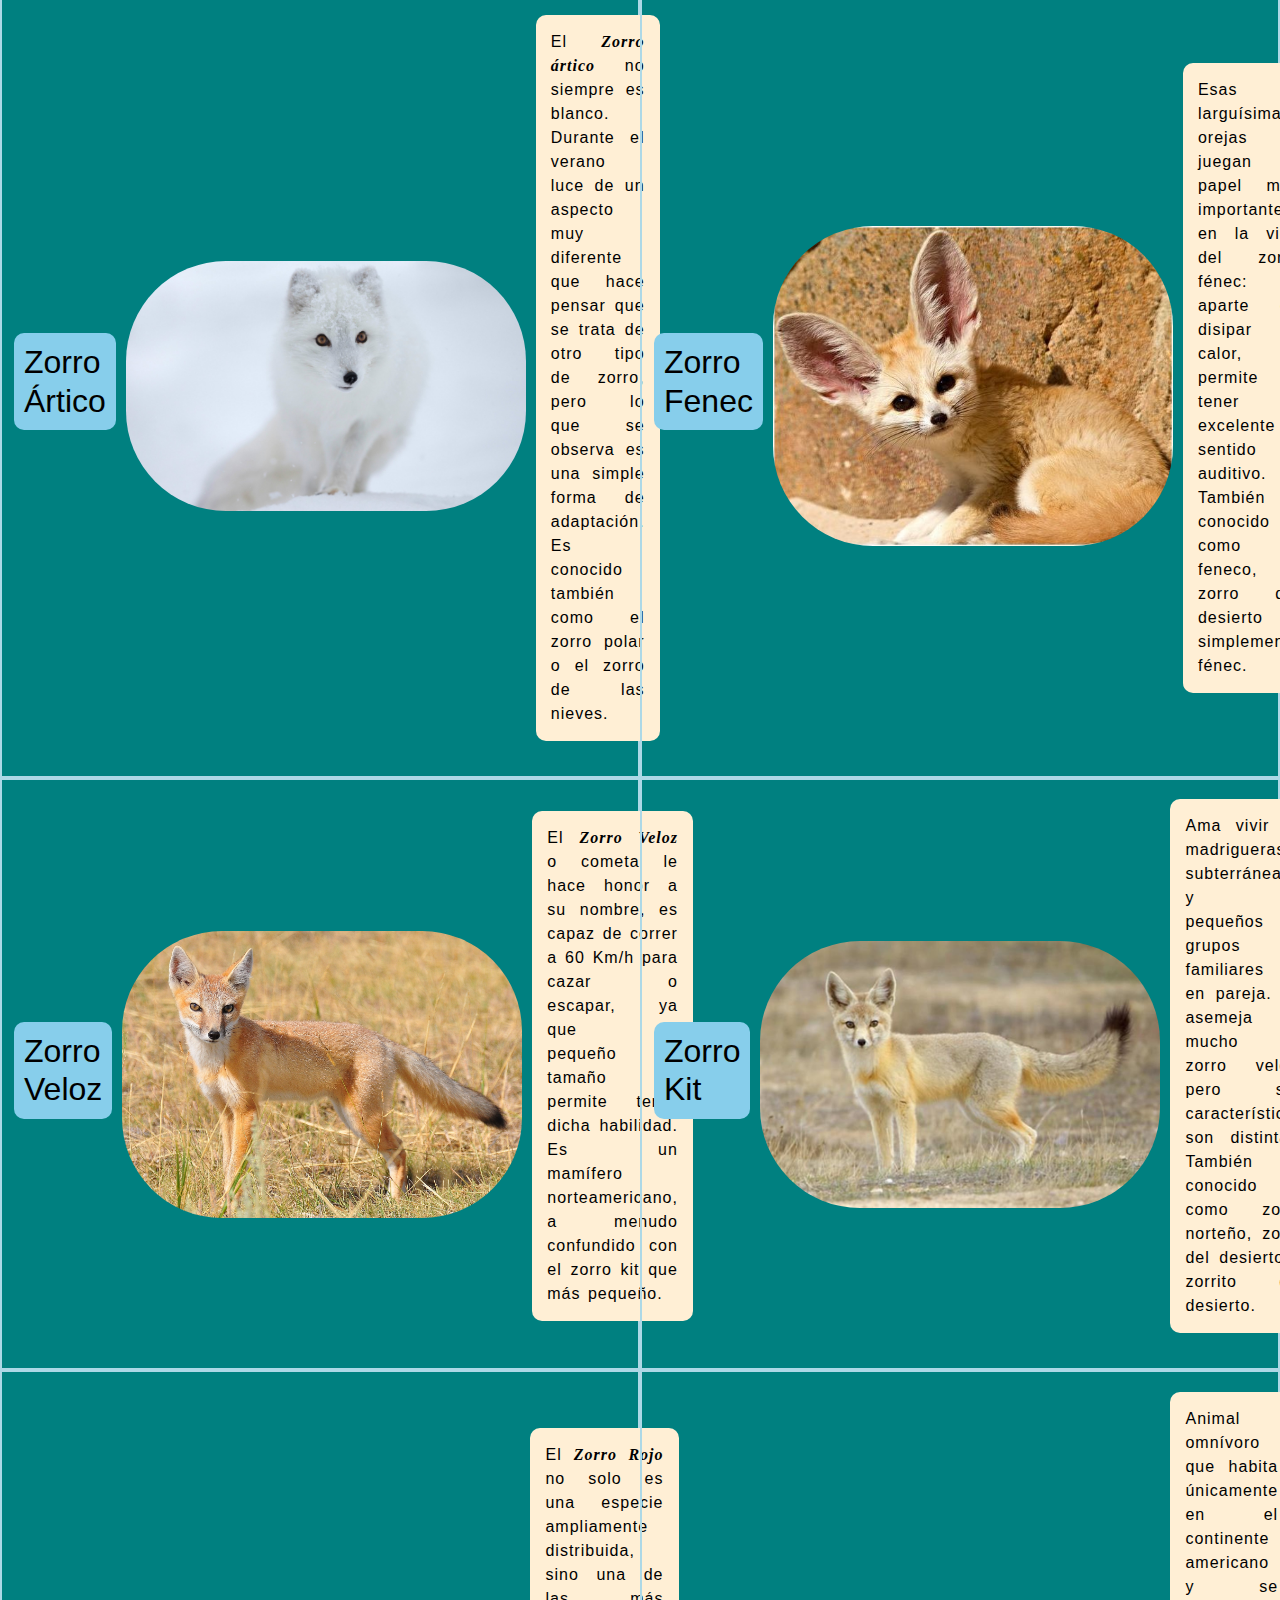
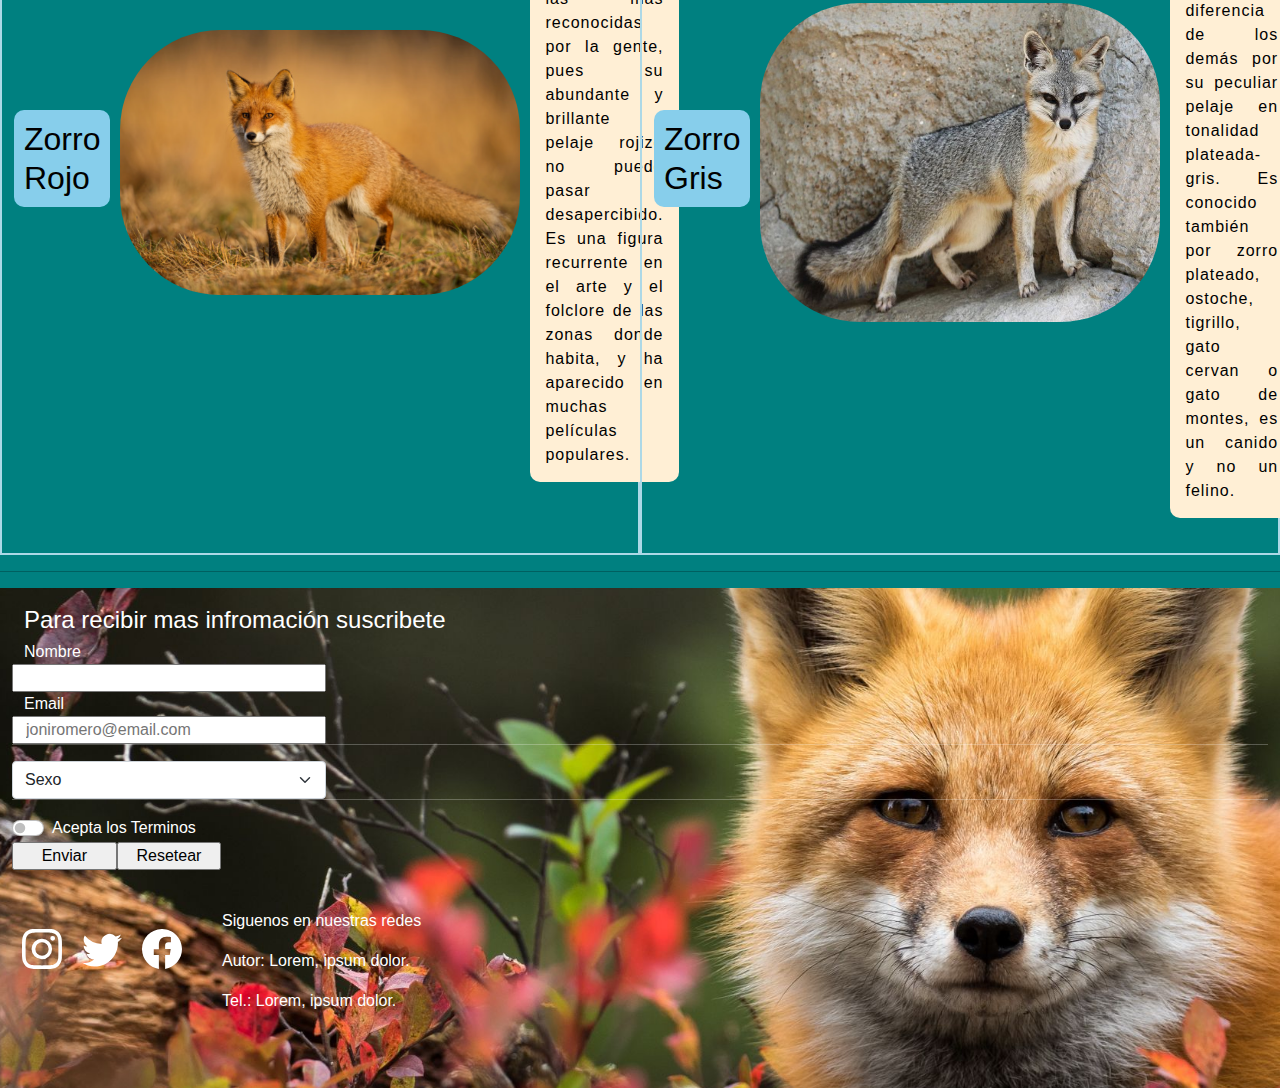
<file: pages/Especiesdezorros.html>
<!DOCTYPE html>
<html lang="es">
<head>
    <meta charset="UTF-8">
    <meta http-equiv="X-UA-Compatible" content="IE=edge">
    <meta name="viewport" content="width=device-width, initial-scale=1.0">
    <title>Especies de Zorros</title>
    <link rel="stylesheet" href="../CSS/style.css"/>
    <link rel="stylesheet" href="../CSS/css/bootstrap.css">
</head>
<body>
    <header class="encabezado container-fluid">
      <a href="../index.html"> <img class="encabezado__logo animaLogo" src="../imagenes/foxca.png"  alt="Imagen del logo"></a>    
    </header>
    <nav class="navbar navbar-expand-lg navbar-dark bg-dark">
      <div class="container-fluid">
        <a class="navbar-brand" href="../index.html"><img src="../imagenes/foxca.png" alt="" width="30" height="30"></a>
        <button class="navbar-toggler" type="button" data-bs-toggle="collapse" data-bs-target="#navbarSupportedContent" aria-controls="navbarSupportedContent" aria-expanded="false" aria-label="Toggle navigation">
          <span class="navbar-toggler-icon"></span>
        </button>
        <div class="collapse navbar-collapse" id="navbarSupportedContent">
          <ul class="navbar-nav me-auto mb-2 mb-lg-0">
            <li class="nav-item">
              <a class="nav-link active" aria-current="page" href="../index.html">Principal</a>
            </li>
            <li class="nav-item dropdown">
              <a class="nav-link dropdown-toggle" href="Especiesdezorros.html" id="navbarDropdown" role="button" data-bs-toggle="dropdown" aria-expanded="false">
                  Especies de Zorros
              </a>
              <ul class="dropdown-menu" aria-labelledby="navbarDropdown">
                  <li><a class="dropdown-item" href="Especiesdezorros.html">Especies de Zorros</a></li>
                <li><a class="dropdown-item" href="#zartico">Zorro Artico</a></li>
                <li><a class="dropdown-item" href="#zfenec">Zorro Fenec</a></li>
                <li><a class="dropdown-item" href="#zveloz">Zorro Veloz</a></li>
                <li><a class="dropdown-item" href="#zkit">Zorro Kit</a></li>
                <li><a class="dropdown-item" href="#zrojo">Zorro Rojo</a></li>
                <li><a class="dropdown-item" href="#gris">Zorro Gris</a></li>
              </ul>
            </li>
            <li class="nav-item">
              <a class="nav-link" href="Caracteristica.html">Caracteristicas</a>
            </li>
            <li class="nav-item">
              <a class="nav-link" href="Ubicaciongeografica.html">Ubicación Geográfica</a>
            </li>
            <li class="nav-item">
              <a class="nav-link" href="Curiosidades.html">Curiosidades</a>
            </li>
          </ul>
        </div>
      </div>
    </nav>
    <div class="margenes"></div>

    <div class="conteiner">
        <div class=" row ">
            <h1 class=" tituloFond principio__deco col-xl-3 col-md-4 col-sm-4">Especies de Zorros</h1>
            <img class="principio__img img-fluid col-xl-6 col-md-5 col-sm-12" src="../imagenes/especieszorroprinc.jpg" alt="Zorro en general"/>
            <p class="principio__txt  textoCarac radio col-xl-5 col-md-5 col-sm-12">
                Entre los mamíferos, los canidos son fácilmente reconocidos por las personas debido a su parecido a los perros domésticos.
                La familia canidae está dividida en dos tribus: Canini y Vulpini. Esta última contiene a la especie denominada <span class="negrita">“zorros verdaderos”</span>. Poseen un cráneo más aplanado y un tamaño menor que los chacales, los lobos y los perros, y tienen gran facilidad para saltar y capturar presas.
                Los zorros se caracterizan por ser pequeños en comparación con muchos canidos, pero están dotados con una belleza física y por rasgos que llaman la atención. Hay zorros de orejas larguísimas, de pelaje blanco, de patas cortas y colas espesas. Además están distribuidos por todo el mundo.
             </p>
         </div>
    </div>
    <div class="container-fluid separacion">
      <div class="row">
        <figure class="text-center fondoBootstrap">
          <blockquote class="blockquote">
            <p>Los Zorros</p>
          </blockquote>
          <figcaption class="blockquote-footer">
          Conoce a los <cite title="Source Title">6 tipos más conocidos.</cite>
          </figcaption>
        </figure>
      </div>
    </div>
  <div class="container-fluid">
    <div class="row">
      <div class="centrarCarrusel col-xl-12 col-md-12 ">
        <div id="carouselExampleCaptions" class="carousel slide tamañoCarrucel" data-bs-ride="carousel">
          <div class="carousel-indicators">
            <button type="button" data-bs-target="#carouselExampleCaptions" data-bs-slide-to="0" class="active" aria-current="true" aria-label="Slide 1"></button>
            <button type="button" data-bs-target="#carouselExampleCaptions" data-bs-slide-to="1" aria-label="Slide 2"></button>
            <button type="button" data-bs-target="#carouselExampleCaptions" data-bs-slide-to="2" aria-label="Slide 3"></button>
            <button type="button" data-bs-target="#carouselExampleCaptions" data-bs-slide-to="3" aria-label="Slide 4"></button>
            <button type="button" data-bs-target="#carouselExampleCaptions" data-bs-slide-to="4" aria-label="Slide 5"></button>
            <button type="button" data-bs-target="#carouselExampleCaptions" data-bs-slide-to="5" aria-label="Slide 6"></button>
          </div>
          <div class="carousel-inner">
          <div class="carousel-item active">
            <img src="../imagenes/zorroartico.jpg" class="imagenCarrusel d-block w-100 " alt="Zorro Artico">
            <div class="carousel-caption d-none d-md-block">
              <a href="#zartico"><h5 class="success">Zorro Artico</h5></a>
            </div>
          </div>
          <div class="carousel-item">
            <img src="../imagenes/zorrofenec.jpg" class="imagenCarrusel d-block w-100 " alt="Zorro Fenec">
            <div class="carousel-caption d-none d-md-block">
              <a href="#zfenec"><h5 class="successWhite">Zorro Fenec</h5></a>
            </div>
          </div>
          <div class="carousel-item">
              <img src="../imagenes/zorrogris.jpeg" class="imagenCarrusel d-block w-100 " alt="Zorro Gris ">
              <div class="carousel-caption d-none d-md-block">
                <a  href="#gris"><h5 class="successWhite">Zorro Gris</h5></a>
            </div>
          </div>
          <div class="carousel-item">
            <img src="../imagenes/zorrokit.jpg" class="imagenCarrusel d-block w-100 " alt="Zorro Kit ">
            <div class="carousel-caption d-none d-md-block">
              <a href="#zkit"><h5 class="success">Zorro kit</h5></a>
            </div>
          </div>
          <div class="carousel-item">
            <img src="../imagenes/zorroveloz.jpg" class="imagenCarrusel d-block w-100 " alt="Zorro Veloz ">
            <div class="carousel-caption d-none d-md-block">
              <a  href="#zveloz"><h5 class="successBlue">Zorro Veloz</h5></a>
            </div>
          </div>
          <div class="carousel-item">
            <img src="../imagenes/zorrorojo.png" class="imagenCarrusel d-block w-100 " alt="Zorro Rojo ">
            <div class="carousel-caption d-none d-md-block">
                <a  href="#zrojo"><h5 class="successWhite">Zorro Rojo</h5></a>
            </div>
          </div>
          </div>
          <button class="carousel-control-prev" type="button" data-bs-target="#carouselExampleCaptions" data-bs-slide="prev">
            <span class="carousel-control-prev-icon" aria-hidden="true"></span>
            <span class="visually-hidden">Previous</span>
          </button>
          <button class="carousel-control-next" type="button" data-bs-target="#carouselExampleCaptions" data-bs-slide="next">
            <span class="carousel-control-next-icon" aria-hidden="true"></span>
            <span class="visually-hidden">Next</span>
          </button>
        </div>
      </div>
    </div>
  </div>
<div class="container-fluid">
<section class=" row">
  <artilce class="seis colorUno col-xl-6 ">
          <h2 id="zartico" class="titulosec tituloFondo">Zorro Ártico</h2>
          <img class="animaSinefe animaZorro imagenEz img-fluid" src="../imagenes/zorroartico.jpg" alt="imagen">
          <p class="principio__txt">
              El <span class="negrita"> Zorro ártico</span> no siempre es blanco. Durante el verano luce de un aspecto muy diferente que hace
               pensar que se trata de otro tipo de zorro, pero lo que se observa es una simple forma de adaptación. Es conocido también como el zorro polar o el zorro de las nieves.
          </p>
  </artilce>
  <artilce class="seis colorUno col-xl-6 ">
          <h2 id="zfenec" class="titulosec tituloFondo">Zorro Fenec</h2>
          <img class="animaSinefe animaZorro imagenEz img-fluid" src="../imagenes/zorrofenec.jpg" alt="imagen">
          <p class="principio__txt">
              Esas larguísimas orejas juegan un papel muy importante en la vida del zorro fénec: aparte de disipar el calor, le permite tener un excelente sentido auditivo. También es conocido como feneco, zorro del desierto o simplemente fénec.
          </p>
  </artilce>
  <artilce class="seis colorUno col-xl-6">
           <h2 id="zveloz" class="titulosec tituloFondo">Zorro Veloz</h2>
          <img class="animaSinefe animaZorro imagenEz img-fluid" src="../imagenes/zorroveloz.jpg" alt="imagen">
          <p class="principio__txt">
              El <span class="negrita"> Zorro Veloz</span> o cometa le hace honor a su nombre, es capaz de correr a 60 Km/h para cazar o escapar, ya que su pequeño tamaño le permite tener dicha habilidad. Es un mamífero norteamericano,  a menudo confundido con el zorro kit que más pequeño.
          </p>
  </artilce>
  <artilce class="seis colorUno col-xl-6">
          <h2 id="zkit" class="titulosec tituloFondo">Zorro Kit</h2>
          <img class=" animaSinefe animaZorro imagenEz img-fluid" src="../imagenes/zorrokit.jpg" alt="imagen">
          <p class="principio__txt">
              Ama vivir en madrigueras subterráneas y en pequeños grupos familiares o en pareja. Se asemeja mucho al zorro veloz, pero sus características son distintas. También es conocido como zorro norteño, zorro del desierto o zorrito del desierto. 
          </p>
  </artilce>
  <artilce class="seis colorUno col-xl-6">
          <h2 id="zrojo" class="titulosec tituloFondo">Zorro Rojo</h2>
          <img  class="animaSinefe animaZorro imagenEz img-fluid" src="../imagenes/zorrorojo.png" alt="imagen">
          <p class="principio__txt">
              El <span class="negrita"> Zorro Rojo</span> no solo es una especie ampliamente distribuida, sino una de las más reconocidas por la gente, pues su abundante y brillante pelaje rojizo no puede pasar desapercibido. Es una figura recurrente en el arte y el folclore de las zonas donde habita, y ha aparecido en muchas películas populares.
          </p>
  </artilce>
  <artilce class="seis colorUno col-xl-6">
          <h2 id="gris" class="titulosec tituloFondo">Zorro Gris</h2>
          <img class="animaSinefe animaZorro imagenEz img-fluid" src="../imagenes/zorrogris.jpeg" alt="imagen">
          <p class="principio__txt">
              Animal omnívoro que habita únicamente en el continente americano y se diferencia de los demás por su peculiar pelaje en tonalidad plateada-gris. Es conocido también por zorro plateado, ostoche, tigrillo, gato cervan o gato de montes, es un canido y no un felino.
          </p>
  </artilce>
</section>
</div>
    <hr>
    <footer class="footerSolo container-fluid">
      <form class="footersolo__formulario container-fluid" action="">
          <fieldset class="row">
              <legend>Para recibir mas infromación suscribete</legend>
              <label for="Nombre">Nombre</label>
              <input class="col-xl-3 col-lg-3 col-md-5" type="text" name="Nombre"/>
              <label for="Mail">Email</label>
              <input class="col-xl-3 col-lg-3 col-md-5" type="email" name="Mail" placeholder="joniromero@email.com"/>
              <hr class="col-xl-12">
              <div class="col-xl-3 col-lg-3 col-md-3">
                  <div class="row">
              <select class="form-select col-lg-3 col-md-3 col-xl-3" aria-label="Default select example">
                  <option selected>Sexo</option>
                  <option value="1">Hombre</option>
                  <option value="2">Mujer</option>
                  <option value="3">Otro</option>
              </select></div> </div>
              
              <hr class="col-xl-12">
              <div class="form-check form-switch ">
                  <input class="form-check-input" type="checkbox" id="flexSwitchCheckDefault">
                  <label class="form-check-label" for="flexSwitchCheckDefault">Acepta los Terminos</label>
                </div>
              <br>
              <input class="col-xl-1 col-md-3" type="submit" value="Enviar"/>
              <input class="col-xl-1 col-md-3" type="reset" value="Resetear"/>
          </fieldset>
      </form>
      <div class="footersolo__redes">
          <div class="footersolo__redes--space">
              <svg xmlns="http://www.w3.org/2000/svg" width="40" height="40" fill="currentColor" class="bi bi-facebook" viewBox="0 0 16 16">
              <path d="M16 8.049c0-4.446-3.582-8.05-8-8.05C3.58 0-.002 3.603-.002 8.05c0 4.017 2.926 7.347 6.75 7.951v-5.625h-2.03V8.05H6.75V6.275c0-2.017 1.195-3.131 3.022-3.131.876 0 1.791.157 1.791.157v1.98h-1.009c-.993 0-1.303.621-1.303 1.258v1.51h2.218l-.354 2.326H9.25V16c3.824-.604 6.75-3.934 6.75-7.951z"/>
          </svg></div>
          <div class="footersolo__redes--space"><svg xmlns="http://www.w3.org/2000/svg" width="40" height="40" fill="currentColor" class="bi bi-twitter" viewBox="0 0 16 16">
              <path d="M5.026 15c6.038 0 9.341-5.003 9.341-9.334 0-.14 0-.282-.006-.422A6.685 6.685 0 0 0 16 3.542a6.658 6.658 0 0 1-1.889.518 3.301 3.301 0 0 0 1.447-1.817 6.533 6.533 0 0 1-2.087.793A3.286 3.286 0 0 0 7.875 6.03a9.325 9.325 0 0 1-6.767-3.429 3.289 3.289 0 0 0 1.018 4.382A3.323 3.323 0 0 1 .64 6.575v.045a3.288 3.288 0 0 0 2.632 3.218 3.203 3.203 0 0 1-.865.115 3.23 3.23 0 0 1-.614-.057 3.283 3.283 0 0 0 3.067 2.277A6.588 6.588 0 0 1 .78 13.58a6.32 6.32 0 0 1-.78-.045A9.344 9.344 0 0 0 5.026 15z"/>
            </svg></div>
          <div class="footersolo__redes--space"><svg xmlns="http://www.w3.org/2000/svg" width="40" height="40" fill="currentColor" class="bi bi-instagram" viewBox="0 0 16 16">
              <path d="M8 0C5.829 0 5.556.01 4.703.048 3.85.088 3.269.222 2.76.42a3.917 3.917 0 0 0-1.417.923A3.927 3.927 0 0 0 .42 2.76C.222 3.268.087 3.85.048 4.7.01 5.555 0 5.827 0 8.001c0 2.172.01 2.444.048 3.297.04.852.174 1.433.372 1.942.205.526.478.972.923 1.417.444.445.89.719 1.416.923.51.198 1.09.333 1.942.372C5.555 15.99 5.827 16 8 16s2.444-.01 3.298-.048c.851-.04 1.434-.174 1.943-.372a3.916 3.916 0 0 0 1.416-.923c.445-.445.718-.891.923-1.417.197-.509.332-1.09.372-1.942C15.99 10.445 16 10.173 16 8s-.01-2.445-.048-3.299c-.04-.851-.175-1.433-.372-1.941a3.926 3.926 0 0 0-.923-1.417A3.911 3.911 0 0 0 13.24.42c-.51-.198-1.092-.333-1.943-.372C10.443.01 10.172 0 7.998 0h.003zm-.717 1.442h.718c2.136 0 2.389.007 3.232.046.78.035 1.204.166 1.486.275.373.145.64.319.92.599.28.28.453.546.598.92.11.281.24.705.275 1.485.039.843.047 1.096.047 3.231s-.008 2.389-.047 3.232c-.035.78-.166 1.203-.275 1.485a2.47 2.47 0 0 1-.599.919c-.28.28-.546.453-.92.598-.28.11-.704.24-1.485.276-.843.038-1.096.047-3.232.047s-2.39-.009-3.233-.047c-.78-.036-1.203-.166-1.485-.276a2.478 2.478 0 0 1-.92-.598 2.48 2.48 0 0 1-.6-.92c-.109-.281-.24-.705-.275-1.485-.038-.843-.046-1.096-.046-3.233 0-2.136.008-2.388.046-3.231.036-.78.166-1.204.276-1.486.145-.373.319-.64.599-.92.28-.28.546-.453.92-.598.282-.11.705-.24 1.485-.276.738-.034 1.024-.044 2.515-.045v.002zm4.988 1.328a.96.96 0 1 0 0 1.92.96.96 0 0 0 0-1.92zm-4.27 1.122a4.109 4.109 0 1 0 0 8.217 4.109 4.109 0 0 0 0-8.217zm0 1.441a2.667 2.667 0 1 1 0 5.334 2.667 2.667 0 0 1 0-5.334z"/>
            </svg></div>
      </div>
      <div class="row">
          <p class="footersolo__contactos">Siguenos en nuestras redes</p>
          <p class="footersolo__contactos">Autor: Lorem, ipsum dolor. </p>
          <p class="footersolo__contactos">Tel.: Lorem, ipsum dolor. </p>
      </div>
  </footer>
</body>
<script src="https://cdn.jsdelivr.net/npm/@popperjs/core@2.9.3/dist/umd/popper.min.js" integrity="sha384-eMNCOe7tC1doHpGoWe/6oMVemdAVTMs2xqW4mwXrXsW0L84Iytr2wi5v2QjrP/xp" crossorigin="anonymous"></script>
<script src="https://cdn.jsdelivr.net/npm/bootstrap@5.1.0/dist/js/bootstrap.min.js" integrity="sha384-cn7l7gDp0eyniUwwAZgrzD06kc/tftFf19TOAs2zVinnD/C7E91j9yyk5//jjpt/" crossorigin="anonymous"></script>
</body>
</html>
</file>
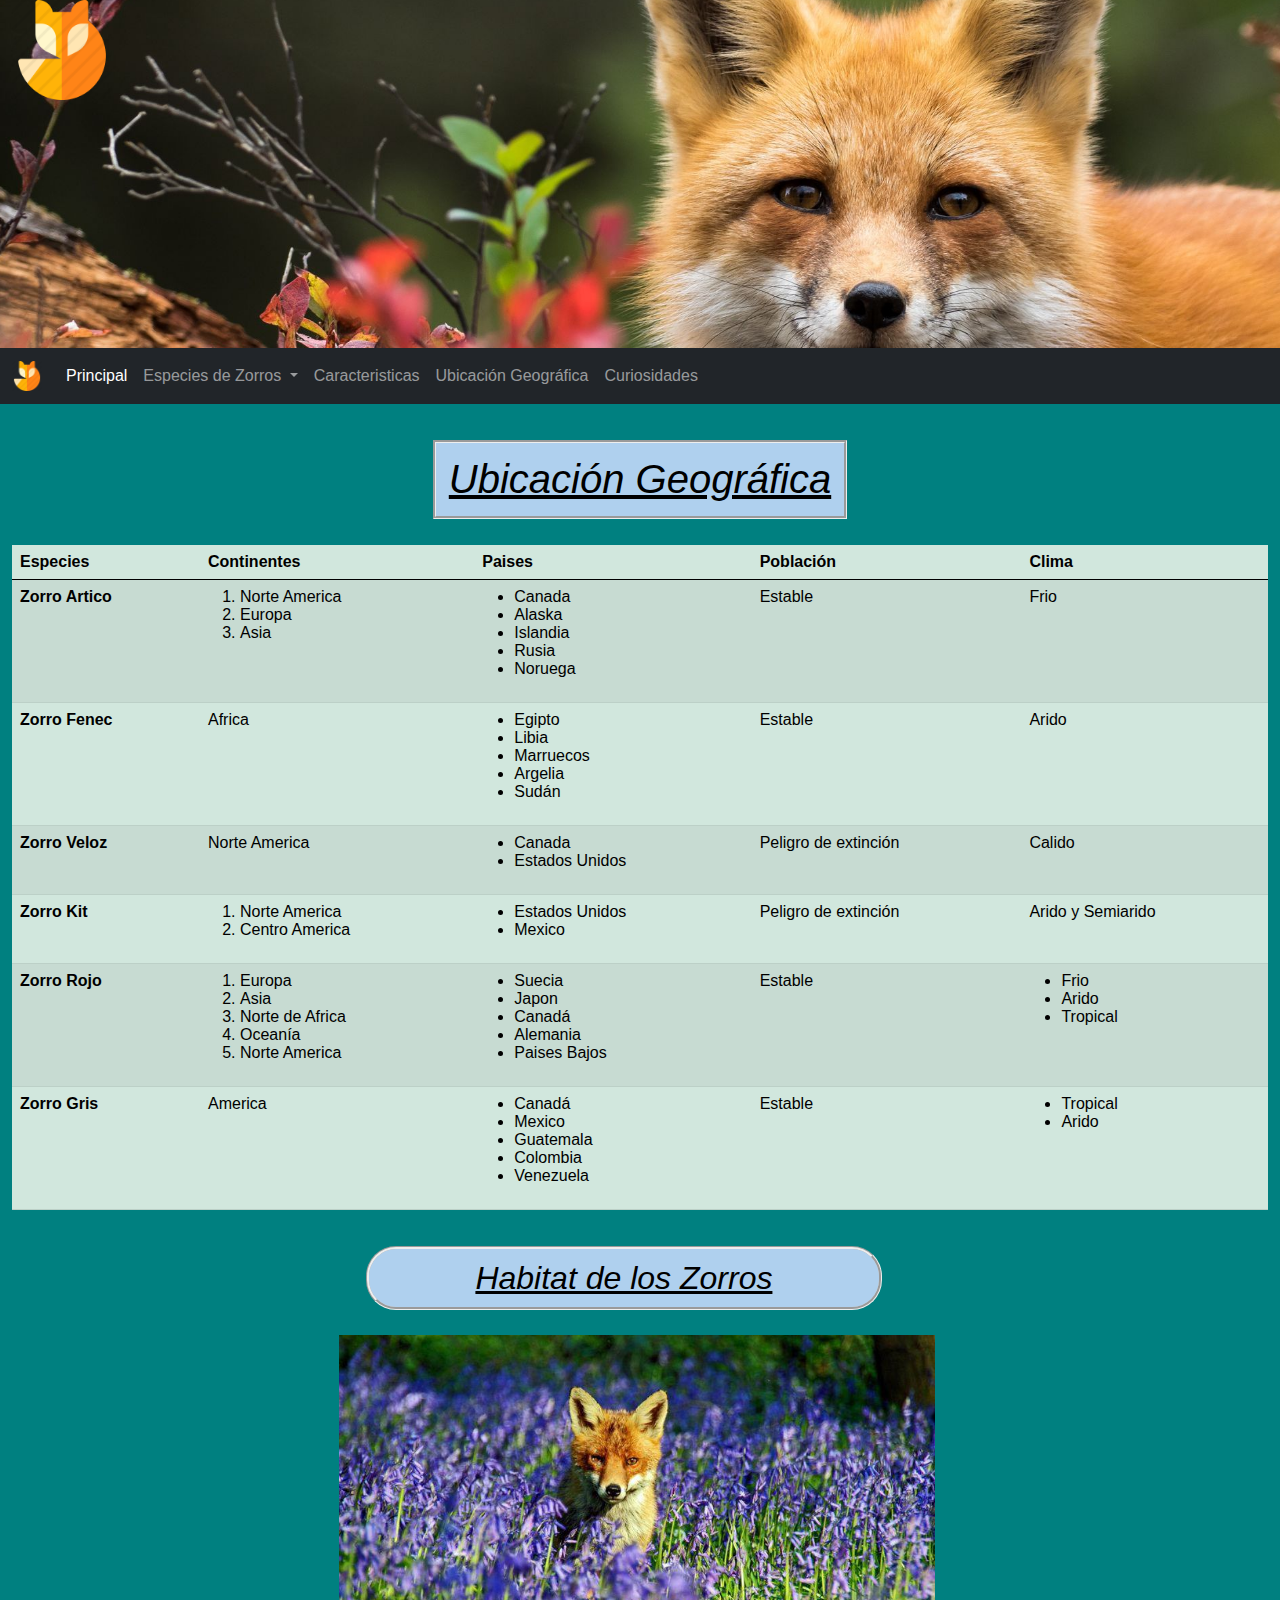
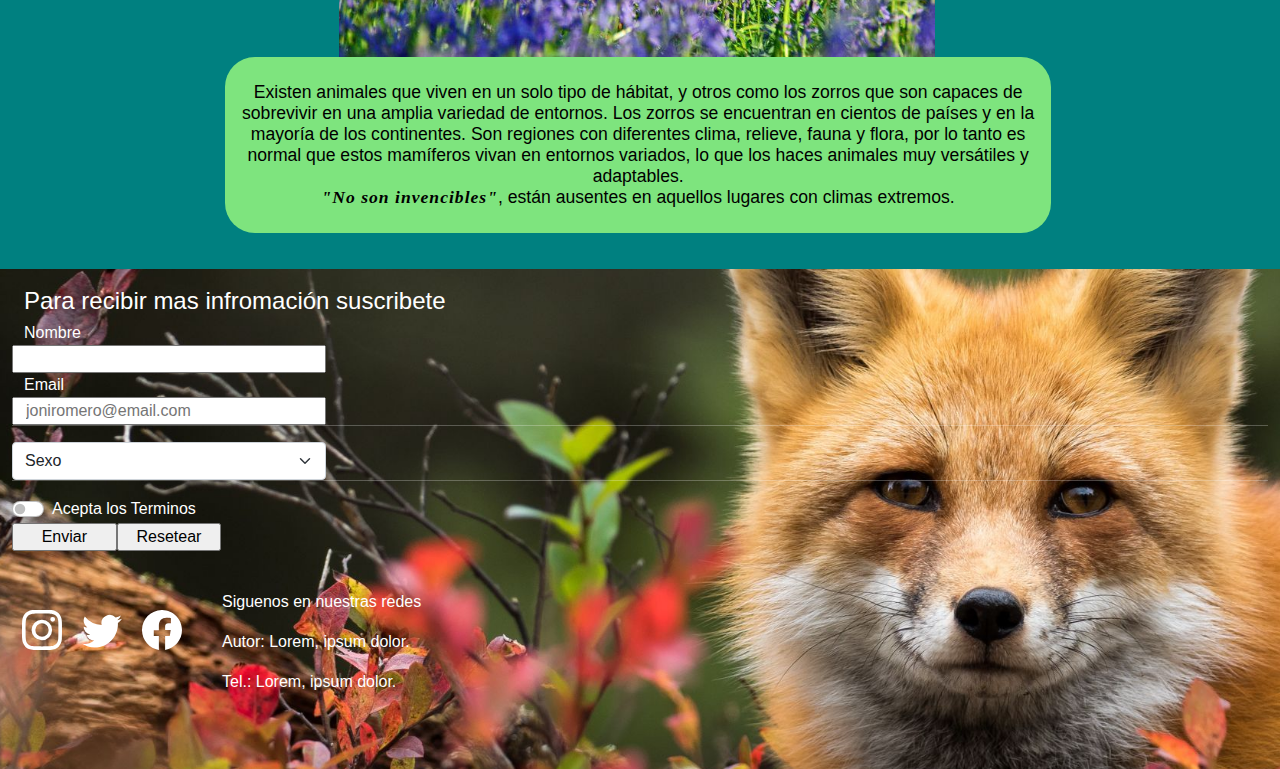
<file: pages/Ubicaciongeografica.html>
<!DOCTYPE html>
<html lang="es">
<head>
    <meta charset="UTF-8">
    <meta http-equiv="X-UA-Compatible" content="IE=edge">
    <meta name="viewport" content="width=device-width, initial-scale=1.0">
    <title>Ubicacion Geográfica</title>
    <link rel="stylesheet" href="../CSS/style.css"/>
    <link rel="stylesheet" href="../CSS/css/bootstrap.css">
</head>
<body>
    <header class="encabezado container-fluid">
        <a href="../index.html"> <img class="encabezado__logo animaLogo" src="../imagenes/foxca.png"  alt="Imagen del logo"></a>    
    </header>
    <nav class="navbar navbar-expand-lg navbar-dark bg-dark">
        <div class="container-fluid">
          <a class="navbar-brand" href="../index.html"><img src="../imagenes/foxca.png" alt="" width="30" height="30"></a>
          <button class="navbar-toggler" type="button" data-bs-toggle="collapse" data-bs-target="#navbarSupportedContent" aria-controls="navbarSupportedContent" aria-expanded="false" aria-label="Toggle navigation">
            <span class="navbar-toggler-icon"></span>
          </button>
          <div class="collapse navbar-collapse" id="navbarSupportedContent">
            <ul class="navbar-nav me-auto mb-2 mb-lg-0">
              <li class="nav-item">
                <a class="nav-link active" aria-current="page" href="../index.html">Principal</a>
              </li>
              <li class="nav-item dropdown">
                <a class="nav-link dropdown-toggle" href="Especiesdezorros.html" id="navbarDropdown" role="button" data-bs-toggle="dropdown" aria-expanded="false">
                    Especies de Zorros
                </a>
                <ul class="dropdown-menu" aria-labelledby="navbarDropdown">
                    <li><a class="dropdown-item" href="Especiesdezorros.html">Especies de Zorros</a></li>
                  <li><a class="dropdown-item" href="Especiesdezorros.html#zartico">Zorro Artico</a></li>
                  <li><a class="dropdown-item" href="Especiesdezorros.html#zfenec">Zorro Fenec</a></li>
                  <li><a class="dropdown-item" href="Especiesdezorros.html#zveloz">Zorro Veloz</a></li>
                  <li><a class="dropdown-item" href="Especiesdezorros.html#zkit">Zorro Kit</a></li>
                  <li><a class="dropdown-item" href="Especiesdezorros.html#zrojo">Zorro Rojo</a></li>
                  <li><a class="dropdown-item" href="Especiesdezorros.html#gris">Zorro Gris</a></li>
                </ul>
              </li>
              <li class="nav-item">
                <a class="nav-link" href="Caracteristica.html">Caracteristicas</a>
              </li>
              <li class="nav-item">
                <a class="nav-link" href="Ubicaciongeografica.html">Ubicación Geográfica</a>
              </li>
              <li class="nav-item">
                <a class="nav-link" href="Curiosidades.html">Curiosidades</a>
              </li>
            </ul>
          </div>
        </div>
      </nav>
    <div class="margenes"></div>
   <div class="tituloGf">
       <h1 class="tituloGeo tituloFond principio__deco">Ubicación Geográfica</h1>
    </div> 
    <div class=" container-fluid">
    <table class="table table-success table-striped ">
        <thead>
          <tr>
            <th scope="col">Especies</th>
            <th scope="col">Continentes</th>
            <th scope="col">Paises</th>
            <th scope="col">Población</th>
            <th scope="col">Clima</th>
          </tr>
        </thead>
        <tbody>
          <tr>
            <th scope="row">Zorro Artico</th>
            <td>
                <ol class="">
                    <li>Norte America</li>
                    <li>Europa</li>
                    <li>Asia</li>
                </ol>
            </td>
            <td>
                <ul class="">
                    <li>Canada</li>
                    <li>Alaska</li>
                    <li>Islandia</li>
                    <li>Rusia</li>
                    <li>Noruega</li>
                </ul>
            </td>
            <td>Estable</td>
            <td>Frio</td>
          </tr>
          <tr>
            <th scope="row">Zorro Fenec</th>
            <td>Africa</td>
                <td>
                    <ul class="">
                        <li>Egipto</li>
                        <li>Libia</li>
                        <li>Marruecos</li>
                        <li>Argelia</li>
                        <li>Sudán</li>
                    </ul>
                </td>
                <td>Estable</td>
                <td>Arido</td>
            </tr>
          </tr>
          <tr>
            <th scope="row">Zorro Veloz</th>
            <td>Norte America</td>
              <td>
                  <ul class="">
                      <li>Canada</li>
                      <li>Estados Unidos</li>
                  </ul>
              </td>
              <td>Peligro de extinción</td>
              <td>Calido</td>
          </tr>
          <tr>
            <th scope="row">Zorro Kit</th>
            <td>
                <ol class="">
                    <li>Norte America</li>
                    <li>Centro America</li>
                </ol>
            </td>
            <td>
                <ul class="">
                    <li>Estados Unidos</li>
                    <li>Mexico</li>
                </ul>
            </td>
            <td>Peligro de extinción</td>
            <td>Arido y Semiarido</td>
          </tr>
          <tr>
            <th scope="row">Zorro Rojo</th>
            <td>
                <ol class="">
                    <li>Europa</li>
                    <li>Asia</li>
                    <li>Norte de Africa</li>
                    <li>Oceanía</li>
                    <li>Norte America</li>
                </ol>
            </td>
            <td>
                <ul class="">
                    <li>Suecia</li>
                    <li>Japon</li>
                    <li>Canadá</li>
                    <li>Alemania</li>
                    <li>Paises Bajos</li>
                </ul>
            </td>
            <td>Estable</td>
            <td>
                <ul class="">
                    <li>Frio</li>
                    <li>Arido</li>
                    <li>Tropical</li>
                <ul>
            </td>
          </tr>
          <tr>
            <th scope="row">Zorro Gris</th>
            <td>America</td>
                <td>
                    <ul class="">
                        <li>Canadá</li>
                        <li>Mexico</li>
                        <li>Guatemala</li>
                        <li>Colombia</li>
                        <li>Venezuela</li>
                    </ul>
                </td>
                <td>Estable</td>
                <td>
                    <ul class="">
                        <li>Tropical</li>
                        <li>Arido</li>
                    </ul>
                </td>
          </tr>
        </tbody>
      </table>
    </div>
    <section class="container-fluid espaciado">
        <article class="habitat radio row">
            <h2 class="habitat__h tituloGeo tituloFond principio__deco radio col-xl-5 col-md-6 col-sm-6">Habitat de los Zorros</h2>
            <img class="habitat__img col-xl-6 col-md-7 col-sm-7 img-fluid" src="../imagenes/habitatdeloszorro.jpg" alt="imagen">
            <p class="habitat__txt radio radio col-xl-8 col-md-9 col-sm-9">Existen animales que viven en un solo tipo de hábitat, y otros como los zorros que son capaces de sobrevivir en una amplia variedad de entornos. Los zorros se encuentran en cientos de países y en la mayoría de los continentes. Son regiones con diferentes clima, relieve, fauna y flora, por lo tanto es normal que estos mamíferos vivan en entornos variados, lo que los haces animales muy versátiles y adaptables. <span class="negrita">"No son invencibles"</span>, están ausentes en aquellos lugares con climas extremos.</p>
        </article>
    </section>
    <footer class="footerSolo container-fluid">
        <form class="footersolo__formulario container-fluid" action="">
            <fieldset class="row">
                <legend>Para recibir mas infromación suscribete</legend>
                <label for="Nombre">Nombre</label>
                <input class="col-xl-3 col-lg-3 col-md-5" type="text" name="Nombre"/>
                <label for="Mail">Email</label>
                <input class="col-xl-3 col-lg-3 col-md-5" type="email" name="Mail" placeholder="joniromero@email.com"/>
                <hr class="col-xl-12">
                <div class="col-xl-3 col-lg-3 col-md-3">
                    <div class="row">
                <select class="form-select col-lg-3 col-md-3 col-xl-3" aria-label="Default select example">
                    <option selected>Sexo</option>
                    <option value="1">Hombre</option>
                    <option value="2">Mujer</option>
                    <option value="3">Otro</option>
                </select></div> </div>
                
                <hr class="col-xl-12">
                <div class="form-check form-switch ">
                    <input class="form-check-input" type="checkbox" id="flexSwitchCheckDefault">
                    <label class="form-check-label" for="flexSwitchCheckDefault">Acepta los Terminos</label>
                  </div>
                <br>
                <input class="col-xl-1 col-md-3" type="submit" value="Enviar"/>
                <input class="col-xl-1 col-md-3" type="reset" value="Resetear"/>
            </fieldset>
        </form>
        <div class="footersolo__redes">
            <div class="footersolo__redes--space">
                <svg xmlns="http://www.w3.org/2000/svg" width="40" height="40" fill="currentColor" class="bi bi-facebook" viewBox="0 0 16 16">
                <path d="M16 8.049c0-4.446-3.582-8.05-8-8.05C3.58 0-.002 3.603-.002 8.05c0 4.017 2.926 7.347 6.75 7.951v-5.625h-2.03V8.05H6.75V6.275c0-2.017 1.195-3.131 3.022-3.131.876 0 1.791.157 1.791.157v1.98h-1.009c-.993 0-1.303.621-1.303 1.258v1.51h2.218l-.354 2.326H9.25V16c3.824-.604 6.75-3.934 6.75-7.951z"/>
              </svg>
            </div>
            <div class="footersolo__redes--space"><svg xmlns="http://www.w3.org/2000/svg" width="40" height="40" fill="currentColor" class="bi bi-twitter" viewBox="0 0 16 16">
                <path d="M5.026 15c6.038 0 9.341-5.003 9.341-9.334 0-.14 0-.282-.006-.422A6.685 6.685 0 0 0 16 3.542a6.658 6.658 0 0 1-1.889.518 3.301 3.301 0 0 0 1.447-1.817 6.533 6.533 0 0 1-2.087.793A3.286 3.286 0 0 0 7.875 6.03a9.325 9.325 0 0 1-6.767-3.429 3.289 3.289 0 0 0 1.018 4.382A3.323 3.323 0 0 1 .64 6.575v.045a3.288 3.288 0 0 0 2.632 3.218 3.203 3.203 0 0 1-.865.115 3.23 3.23 0 0 1-.614-.057 3.283 3.283 0 0 0 3.067 2.277A6.588 6.588 0 0 1 .78 13.58a6.32 6.32 0 0 1-.78-.045A9.344 9.344 0 0 0 5.026 15z"/>
              </svg></div>
            <div class="footersolo__redes--space"><svg xmlns="http://www.w3.org/2000/svg" width="40" height="40" fill="currentColor" class="bi bi-instagram" viewBox="0 0 16 16">
                <path d="M8 0C5.829 0 5.556.01 4.703.048 3.85.088 3.269.222 2.76.42a3.917 3.917 0 0 0-1.417.923A3.927 3.927 0 0 0 .42 2.76C.222 3.268.087 3.85.048 4.7.01 5.555 0 5.827 0 8.001c0 2.172.01 2.444.048 3.297.04.852.174 1.433.372 1.942.205.526.478.972.923 1.417.444.445.89.719 1.416.923.51.198 1.09.333 1.942.372C5.555 15.99 5.827 16 8 16s2.444-.01 3.298-.048c.851-.04 1.434-.174 1.943-.372a3.916 3.916 0 0 0 1.416-.923c.445-.445.718-.891.923-1.417.197-.509.332-1.09.372-1.942C15.99 10.445 16 10.173 16 8s-.01-2.445-.048-3.299c-.04-.851-.175-1.433-.372-1.941a3.926 3.926 0 0 0-.923-1.417A3.911 3.911 0 0 0 13.24.42c-.51-.198-1.092-.333-1.943-.372C10.443.01 10.172 0 7.998 0h.003zm-.717 1.442h.718c2.136 0 2.389.007 3.232.046.78.035 1.204.166 1.486.275.373.145.64.319.92.599.28.28.453.546.598.92.11.281.24.705.275 1.485.039.843.047 1.096.047 3.231s-.008 2.389-.047 3.232c-.035.78-.166 1.203-.275 1.485a2.47 2.47 0 0 1-.599.919c-.28.28-.546.453-.92.598-.28.11-.704.24-1.485.276-.843.038-1.096.047-3.232.047s-2.39-.009-3.233-.047c-.78-.036-1.203-.166-1.485-.276a2.478 2.478 0 0 1-.92-.598 2.48 2.48 0 0 1-.6-.92c-.109-.281-.24-.705-.275-1.485-.038-.843-.046-1.096-.046-3.233 0-2.136.008-2.388.046-3.231.036-.78.166-1.204.276-1.486.145-.373.319-.64.599-.92.28-.28.546-.453.92-.598.282-.11.705-.24 1.485-.276.738-.034 1.024-.044 2.515-.045v.002zm4.988 1.328a.96.96 0 1 0 0 1.92.96.96 0 0 0 0-1.92zm-4.27 1.122a4.109 4.109 0 1 0 0 8.217 4.109 4.109 0 0 0 0-8.217zm0 1.441a2.667 2.667 0 1 1 0 5.334 2.667 2.667 0 0 1 0-5.334z"/>
              </svg>
            </div>
        </div>
        <div class="row">
            <p class="footersolo__contactos">Siguenos en nuestras redes</p>
            <p class="footersolo__contactos">Autor: Lorem, ipsum dolor. </p>
            <p class="footersolo__contactos">Tel.: Lorem, ipsum dolor. </p>
        </div>
    </footer>
</body>
<script src="https://cdn.jsdelivr.net/npm/@popperjs/core@2.9.3/dist/umd/popper.min.js" integrity="sha384-eMNCOe7tC1doHpGoWe/6oMVemdAVTMs2xqW4mwXrXsW0L84Iytr2wi5v2QjrP/xp" crossorigin="anonymous"></script>
<script src="https://cdn.jsdelivr.net/npm/bootstrap@5.1.0/dist/js/bootstrap.min.js" integrity="sha384-cn7l7gDp0eyniUwwAZgrzD06kc/tftFf19TOAs2zVinnD/C7E91j9yyk5//jjpt/" crossorigin="anonymous"></script>
</body>
</html>
</file>
<file: CSS/style.css>
*{
    padding: 0;
    margin: 0;
}
@import url('https://fonts.googleapis.com/css2?family=Roboto:wght@100&display=swap');
html{
    font-family:"Roboto", sans-serif;
}

/*Media queris*/

@media(min-device-width: 320px) and (max-device-width:480px){
    body{
        display: grid;
        grid-template-columns: 1fr;
        grid-template-rows: 350px 130px 750px;
    }
    .encabezado{
        background-image: url("../imagenes/Zorromodificado.png"); 
        background-attachment: fixed;
        background-repeat: no-repeat;
        background-size: contain;
        display: grid;
        height: max-content;
        padding-bottom: inherit;
    }
   
}


@media(min-device-width: 481px) and (max-device-width:720px){
    body{
        display: grid;
        grid-template-columns: 1fr;
        grid-template-rows: 350px 130px 750px;
    }

    .tamañoMedia{
        display: grid;
        font-size: 19px;
        margin-right: 150px; 
    }
    .tamañoMediaq{
        display: flex;
        flex-direction: column;
        flex-wrap: wrap;
        margin-top: 150px;
        width: 80%;
    }
    .centrarTexto{
        margin-left:0rem;
    }
}

/*css para titulos en general*/
.titulo{
    border:3px solid darkblue;
    padding: 5px;
}

/*index*/

 /*etiqueta haeder*/
.encabezado{
    background-image: url("../imagenes/Zorromodificado.png"); 
    background-attachment: fixed;
    background-repeat: repeat-y;
    background-size: contain;
    height: 348px;
    width: 100%;
    display: flex;
    flex-direction: row;
    flex-wrap: wrap;
    justify-content: flex-start;
    align-items: flex-start;
}
.encabezado__logo{
    width: 100px;
    height: 100px;
    transition: 1s;
}

.animaSinefe{
    transition: 1s;
}

.animaLogo:hover{
    transform: rotate(360deg);
}
.animaImag:hover{
    transform: translateY(-15px);

}
.animaZorro:hover{
    transform: scale(1.5);
}

.animaTexto:hover{
    transform: translateY(100px);
}
.animaEfers:hover{
    transform: scale(1.5) rotateY(360deg);
}

.margenes{
    margin-top: 10px;
}
body{
    background-color: teal;
    width: 100%;
}

/* introduccion*/
.imgprincipal{
    width:40%;
    height:450px ;   
   }
   
.principio{
    height: 900px;
    display: flex;
    flex-direction: column;
    flex-wrap: wrap;
    justify-content: space-evenly;
    align-items: center;
}
.principio__deco{
    background-color: rgb(175, 208, 238);
    text-decoration: underline;
}

.principio__flex{
    background-color: rgb(156, 200, 241);
    flex-basis: 10%;
    width: 50%;
    padding: 20px;
    line-height: 150%;
    word-spacing: 2px;
    text-align:justify;
    border-radius: 30px;
}

@import url('https://fonts.googleapis.com/css2?family=Lora:ital@1&display=swap');
.negrita{
    font-family: "Lora",serif;
    font-style:italic;
    font-weight:bold;
    letter-spacing: 1px;
    text-align: center;
}
.centrarTexto{
    margin-left:37rem;
}

.negrita--des{
    padding: 0 0 0 5%;
    font-size: 150%;
    text-shadow: 2px 2px 4px ;
    color:darkred;
}

/*etiqueta main*/
.imgSecundario{
    width: 250px;
    height: 200px;
}

.grido{
    display: grid;
    grid-column-gap:10px;
    grid-row-gap:10px;
    padding: 10px;
}
.a{
    border:1px solid black;
    background-color: rgb(99, 88, 88);
    grid-area: gris;
}

.b{
    border:1px solid black;
    background-color: rgb(99, 88, 88);
    grid-area: zorrohumano;
}

.c{
    border:1px solid black;
    background-color: rgb(99, 88, 88);
    grid-area: canidae;
    height: 500px;
}


/*aplicando grid al contenido zorro gris*/

.gris{
    background-color:rgb(99, 88, 88);
    display: grid;
    grid-template-columns:1fr 1fr;
    grid-template-rows: 1fr 1fr;
    grid-template-areas: "titulozg imgris" "textozg textozg";
    grid-column-gap: 5px;
    grid-row-gap:20px;
    justify-items:center;
    align-items: center;
}


.gris__titulo{
grid-area: titulozg;
}

.gris__img{
    width: 500px;
    height: 350px;
    grid-area: imgris;
    padding: 20px 20px 0 0px;
}
.gris__texto{
    grid-area:textozg;
    background-color: rgb(212, 220, 228);
    border: 1px solid black;
    border-radius: 10px;
    margin: 0 0 20px 0;
    width: 75%;
}

.azul{
    color:blue;
    text-decoration:underline;
}

/*aplicando flex al contenido lazos zorros-humanos*/
.zorroHum{
    display: flex;
    flex-direction: row-reverse;
    flex-wrap: wrap;
    justify-content: space-around;
    align-items:center;
    padding:  25px 0 0 0 ;

}

/*aplicando flex al contenido de la familia canidae*/
.flexcan{
    display:grid;
    grid-template-columns: 1fr 1fr;
    grid-template-rows: 1fr 1fr;
    justify-items:center;
    align-items:center;
    grid-template-areas: "tituloc imagenc" "textoc textoc ";
    grid-column-gap:10px;
    grid-row-gap:10px;
    
}
.canidaeUno{
    grid-area: tituloc;
}
.canidaeDos{
    grid-area:imagenc;
    width:200px;
    height:200px;
    margin:30px 20px 0 0 ;
}
.canidaeTres{
    grid-area:textoc;
}

.tituloHdos{
    background-color: rgb(221, 221, 231);
    border: 1px solid black;
    text-decoration: underline;
    padding: 30px;
}

/*etiqueta footer*/
.footerSolo{
    background-image: url("../imagenes/Zorromodificado.png"); 
    background-repeat: no-repeat;
    background-size: cover;
    height: 500px;
    width: 100%;
    display: flex;
    flex-direction: row;
    flex-wrap: wrap;
    justify-content: flex-start;
    align-items: flex-start;
    color:white;
    padding: 20px;
    line-height: 150%;
}

.footersolo__redes{
    display: flex;
    flex-direction: row-reverse;
    flex-wrap: wrap;
    justify-content: flex-end;
    padding:0px 10px 0px 0px;
    align-items: flex-end;
    margin:10px 20px 0 0;
}

.footersolo__redes--space{
    margin: 10px;
}

fieldset{
padding: 10px;
line-height: 150%;
}

legend{
    padding: 10px;
}


/* Especie de Zorro*/
.tituloFond{
    border-style:groove;
    padding: 20px; 
    font-style: italic;
    text-align: center;
    margin-left: 36vw;
}

.principio__img{
    width: 800px;
    height:500px;
}

.principio__txt{
    background-color: papayawhip;
    padding: 15px;
    letter-spacing: 1px;
    line-height: 150%;
    word-spacing: 2px;
    text-align:justify;
    border-radius: 10px;

}
.radio{
     border-radius: 30px;
}

.imagenEz{
    width: 400px;
    height: 250px;
    border-radius: 100px;
    margin: 10px;
}
.tituloFondo{
    background-color:skyblue;
    border-radius: 10px;
    padding: 10px;

}

/* Contenido de los 6 zorros*/
.seisZorro
{

    display: flex;
    flex-direction: column;
    flex-wrap: wrap;  
}
.seis{
    border: 2px solid lightblue;
    display:flex;
    flex-direction:row;
    justify-content: space-evenly;
    align-items: center;
    padding: 1.5%;
}

/*paguina caracteristicas*/

.textoCarac{
    display: flex;
    flex-wrap: wrap;
    flex-direction: column;
    background-color: rgb(128, 221, 143);
    padding: 15px;
    letter-spacing: 1px;
    line-height: 150%;
    word-spacing: 2px;
    text-align:justify;
    height: 50%;
}

.tituloCarac{
   /* grid-area:tituloc;*/
    background-color:rgb(216, 245, 179);
    border: 5px rgb(123, 25, 161);
    border-style:groove;
    padding: 20px;
    margin-left: 35vw; 
    font-style: italic;
    height: 50%;
    text-align: center;
}

/*Caracteristicas*/
.fondoCaracteristicas{
    background-color: #5dcceefa;
}

.bordecc{
    border:2px solid black;
}

.moverTitulo{
    background-color: rgb(128, 230, 196);
    text-align:center;
    margin: 2%;
    font-size: 150%;
}


.caracter__square{
    list-style-type: square;
    padding: 10px;
}

.caracter__htres{
    text-align: center;
    font-family: "Lora",serif;
    padding: 5px;
}


/*Ubicación Geografica*/
.tituloGf{
    display: flex;
    flex-direction:row;
    flex-wrap: wrap;
    justify-content: center;
    align-items:center;
}
.tituloGeo{
    text-align:center;
    margin:2%;
    padding: 1%;
    
}

.habitat{

    padding: 20px;
}
.habitat__h{
    display: flex;
    flex-wrap: wrap;
    flex-direction: row;
    justify-content:center;
    text-align: center;
    padding: 10px;
    margin-left: 27vw;
}

.habitat__img{
    display: flex;
    flex-wrap: wrap;
    flex-direction: row;
    justify-content: center;
    margin-left: 24vw;
}
.habitat__txt{
    display: flex;
    flex-wrap: wrap;
    flex-direction: row;
    justify-content: center;
    background-color:rgb(126, 228, 126);
    padding: 2%;
    text-align:center;
    font-size: 110%;
    margin-left: 16vw;
}

/*Paguina curiosidades*/
.flexCur{
    margin-top: 1%;
    margin-left:10% ;
    margin-bottom: 1%;
    display: flex;
    flex-direction: row-reverse;
    flex-wrap: wrap;
    justify-content: space-around;
    align-items:center;
    height: 550px;
    width: 80%;
   
}

.flexCur__txt{
    background-color:cyan;
    padding: 1%;
    border: 5px dashed rgba(72, 9, 131, 0.527);
    border-radius: 10px;
}

.tituloFlexx{
    display: flex;
    flex-direction: row;
    flex-wrap: wrap;
    justify-content: center;
    align-items: center;
    margin: 2%;
    padding: 2%;
    background-color: rgb(160, 176, 201);
    border-radius: 25px;
}

.tituloFlexx__deco{
    font-family: "Lore",serif;
    font-size: 200%;
}
/*aplicando grid a lazos zorros-humanos*/
.blackColor:hover{
    background-color: #bdd4e7;
background-image: linear-gradient(315deg, #8693ab  0%, #bdd4e7 74%);

}

.colorFondo{
    background-color: #eec0c6;
    background-image: linear-gradient(315deg, #eec0c6 0%, #7ee8fa 74%);
    
}
.text_curi{
    text-align: center;
    background-color: rgb(112, 139, 214);
    line-height: 30px;
    word-spacing: 2px;
    color: rgb(48, 44, 12);
}
 /* ccs con bootstrap*/

 .ancho{
     width: 50rem ;
     display: flex;
     flex-direction: row;
     flex-wrap: wrap;
     justify-content: center;
     align-items: center;
 }
 
.success{
    color:black;
    text-shadow:  2px 2px 6px;
}

.ilumin:hover{
    background-color: #6b0f1a;
    background-image: linear-gradient(315deg, #6b0f1a 0%, #b91372 74%);
    
}
.centrarCarrusel{
    display: flex;
    flex-direction: column;
    flex-wrap: wrap;
    align-items: center;
    margin-bottom: 70px;

}
.tamañoCarrucel{

    width: 600px;
    height: 450px ;
}

.imagenCarrusel{
    height: 500px;
}
.successWhite{
    color: white;
}
.successBlue{
    text-shadow: 2px 2px 6px rgb(78, 78, 122);
    color:rgb(27, 19, 9); 
}
.fondoBootstrap{
    background-color:#7cffcb;
    background-image:linear-gradient(315deg, #7cffcb 0%, #74f2ce 74%);
}

.separacion{
    margin-top: 20px;

}
</file>
